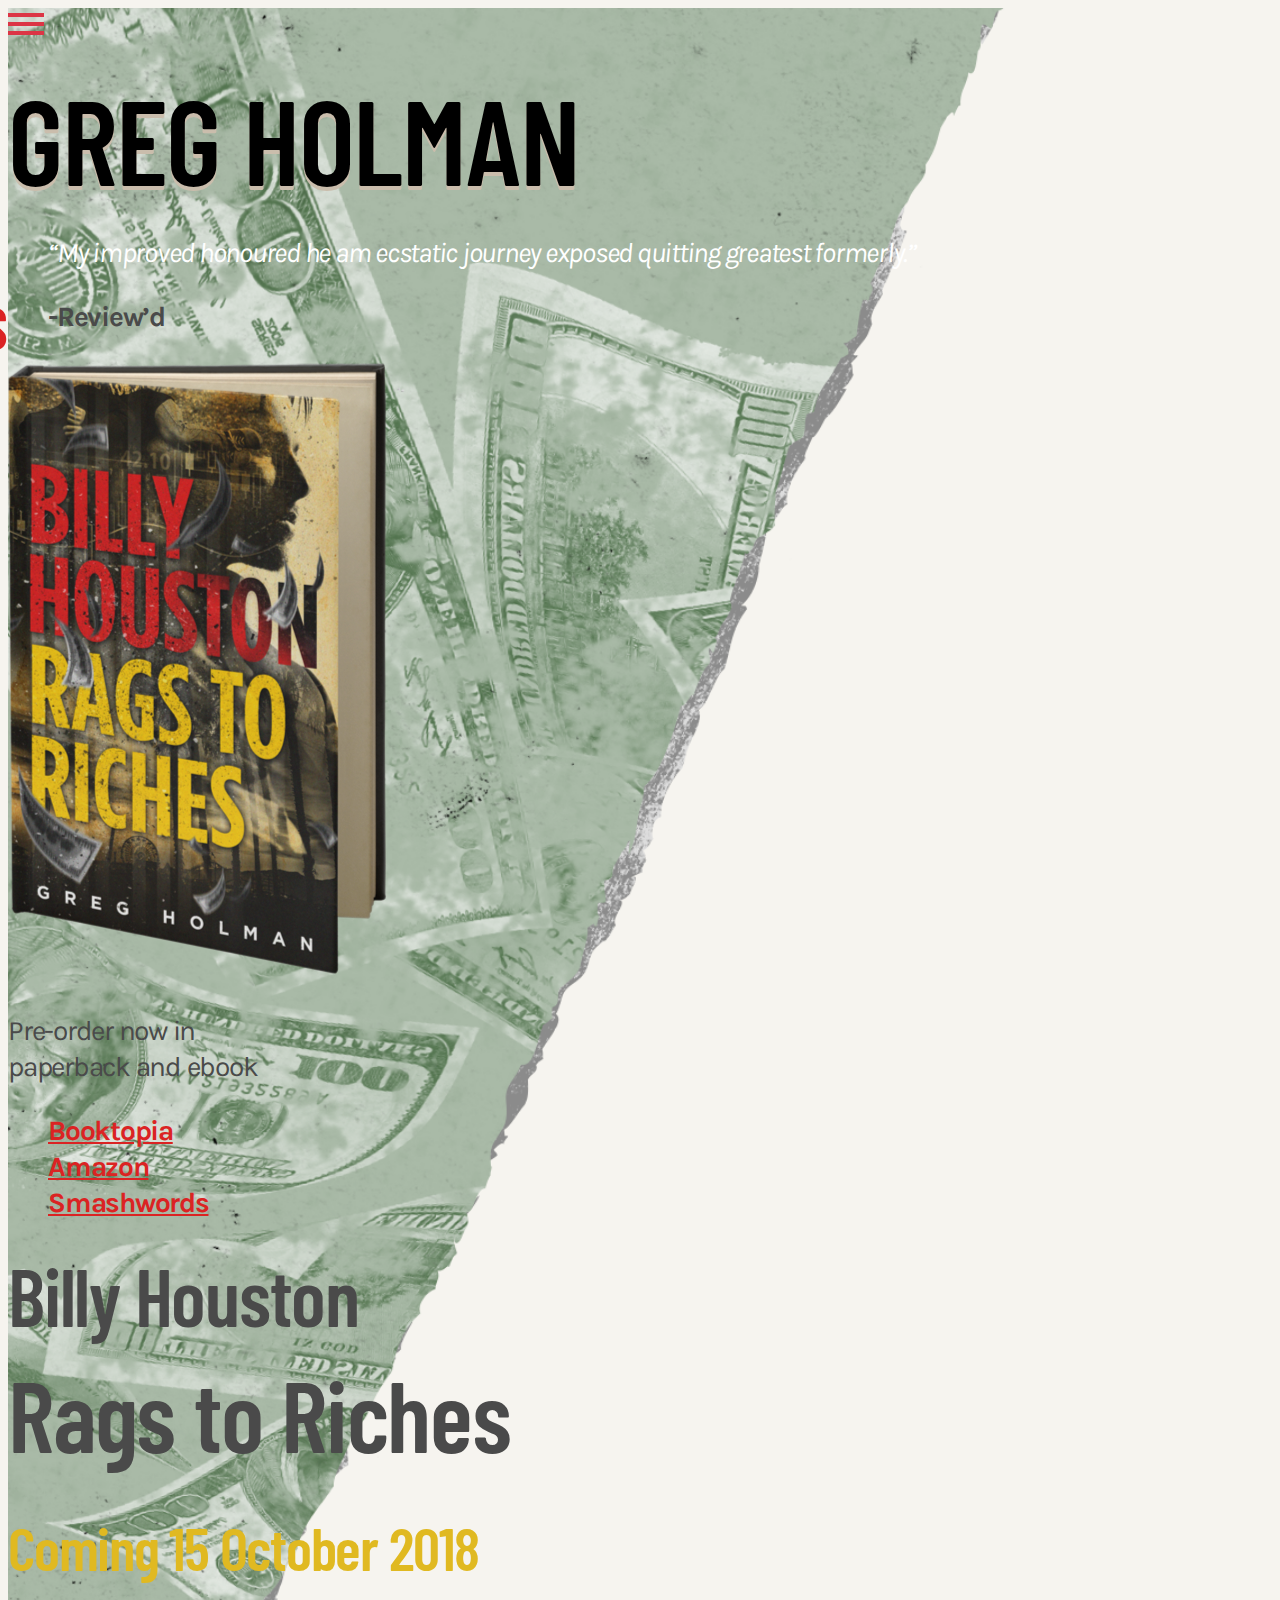
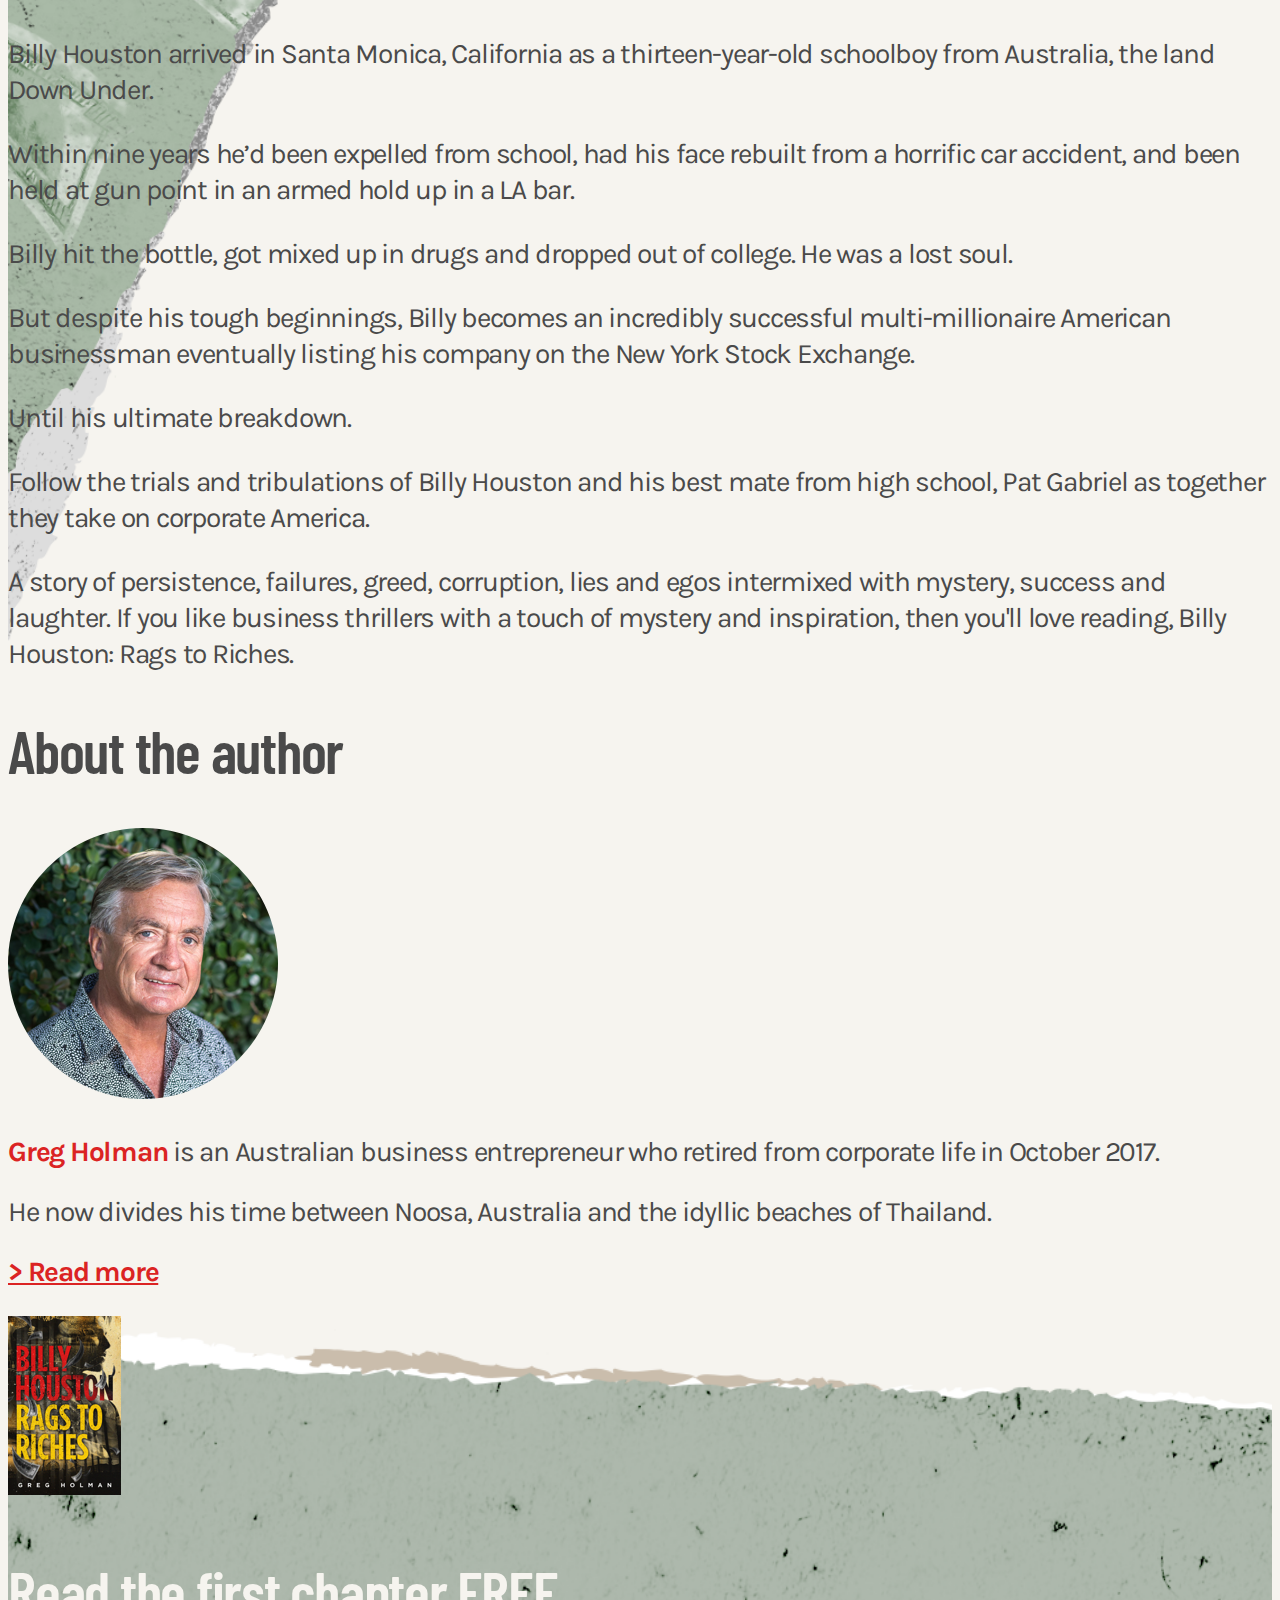
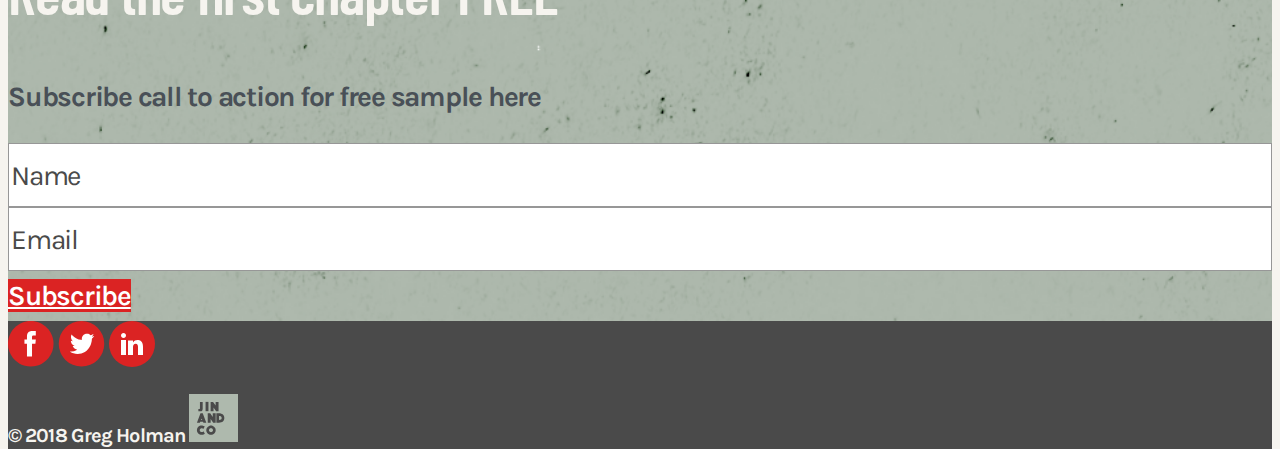
<file: index.html>
<!doctype html>
<html lang="en">
    <head>
        <!-- Required meta tags -->
        <meta charset="utf-8">
        <meta name="viewport" content="width=device-width, initial-scale=1, shrink-to-fit=no">

        <!-- Bootstrap CSS -->
        <link rel="stylesheet" href="https://stackpath.bootstrapcdn.com/bootstrap/4.1.3/css/bootstrap.min.css" integrity="sha384-MCw98/SFnGE8fJT3GXwEOngsV7Zt27NXFoaoApmYm81iuXoPkFOJwJ8ERdknLPMO" crossorigin="anonymous">
        <link rel="stylesheet" href="mast-theme/style.css">
        <link rel="stylesheet" href="main.css">

        <title>Nicola Philip</title>

    </head>
    <body>
        <!-- FLYOUT MENU -->

        <div id="wrapper">
            <div class="container-fluid home-header-bg">

                <div class="overlay"></div>
                <!-- Sidebar -->
                <nav class="navbar navbar-dark bg-dark fixed-top navbar-expand-md" id="sidebar-wrapper"
                     role="navigation">
                    <ul class="nav sidebar-nav pt-5 mt-4">
                        <li class="pt-4"><a href="index.html">Home</a></li>
                        <li>  <a href="index.html">About</a></li>
                        <li><a href="page.html">Books</a></li>
                        <li>  <a href="blog.html">my articles</a></li>
                    </ul> 
                    <div class="c-bottom pl-5 pb-5 mb-2">
                        <a href="#"><img src="img/fb.svg" alt="facebook"></a>
                        <a href="#"><img src="img/twitter.svg" alt="twitter"></a>
                        <a href="#"><img src="img/linkedin.svg" alt="linkedin"></a>
                    </div>
                </nav>

                <div id="page-content-wrapper">
                    <header class="site-header" role="banner">
                        <div class="container pt-5">
                            <div class="float-left pt-5">
                                <button type="button" class="hamburger is-closed" data-toggle="offcanvas"> 
                                    <span class="hamb-top"></span>
                                    <span class="hamb-middle"></span>
                                    <span class="hamb-bottom"></span>
                                </button>
                            </div>
                            <div class="text-center">
                                <h1><span class="the-title pt-4">Greg Holman</span></h1>
                            </div>
                        </div>
                    </header>
                </div>
                
                  
                
                <div class="container pt-5">
                    <div class="row d-flex align-items-center pt-5">
                        <div class="col-sm-12 col-md-4 text-center mb-4">
                            <blockquote class="blockquote">
                                <div class="book-reviews-quote">
                                    <p>“My improved honoured he am ecstatic journey exposed quitting greatest formerly.”</p>
                                </div>
                                <span class="book-reviews-source-name">-Review’d</span>
                            </blockquote>

                        </div>

                        <div class="col-sm-12 col-md-4 mb-4 text-center">
                            <img src="img/rags-to-riches-book.png" alt="Rags to Riches" class="img-fluid">
                        </div>

                        <div class="col-sm-12 col-md-4 text-center">
                            <div class="">
                                <p>Pre-order now in <br>
                                    paperback and ebook</p>
                                <dl>
                                    <dd><a href="#">Booktopia</a></dd>
                                    <dd><a href="#">Amazon</a></dd>
                                    <dd> <a href="#">Smashwords</a></dd>
                                </dl>
                            </div>

                        </div>
                    </div>

                    <div class="row mt-5">
                        <div class="col-sm-12 col-md-12 col-lg-12 col-xl-6 offset-xl-3 text-center">
                            <h1><span class="book-title-sm">Billy Houston</span></h1>
                            <h1><span class="book-title">Rags to Riches</span></h1>
                            <div class="book-date mt-5 mb-5">
                                <p>Coming 15 October 2018</p>
                            </div>
                        </div>

                        <div class="col-sm-12 col-md-12 col-lg-12 col-xl-8 offset-xl-2 the-content mt-5">
                            <p>Billy  Houston  arrived  in  Santa  Monica,  California  as  a  thirteen-year-old  schoolboy  from  Australia,  the  land  Down  Under.</p>

                            <p>Within  nine  years  he’d  been  expelled  from  school,  had  his  face  rebuilt  from  a  horrific  car  accident,  and  been  held  at  gun  point  in  an  armed  hold  up  in  a  LA  bar. </p>

                            <p>Billy  hit  the  bottle,  got  mixed  up  in  drugs  and  dropped  out  of  college.  He  was  a  lost  soul. </p>

                            <p>But  despite  his  tough  beginnings,  Billy  becomes  an  incredibly  successful  multi-millionaire  American  businessman  eventually  listing  his  company  on  the  New  York  Stock  Exchange. </p>

                            <p>Until  his  ultimate  breakdown. </p>

                            <p>Follow  the  trials  and  tribulations  of  Billy  Houston  and  his  best  mate  from  high  school,  Pat  Gabriel  as  together  they  take  on  corporate  America.</p>

                            <p>A  story  of  persistence,  failures,  greed,  corruption,  lies  and  egos  intermixed  with  mystery,  success  and  laughter.  If  you  like  business  thrillers  with  a  touch  of  mystery  and  inspiration,  then  you'll  love  reading,  Billy  Houston:  Rags  to  Riches.</p>
                        </div>
                    </div>
                </div>

            </div>

            <div class="container">
                <div class="text-center about-author-heading mt-5 mb-3">
                    <p>About the author</p>
                </div>

                <div class="row mt-5">
                    <div class="col-sm-12 col-md-6 col-lg-4 col-xl-3 offset-xl-2 mb-4 text-center">
                        <img src="img/greg-holman.png" alt="profile" class="img-fluid rounded-circle">
                    </div>

                    <div class="col-sm-12 col-md-6 col-lg-8 col-xl-5 mb-5 pb-5">
                        <div class="about-author-description">
                            <p><span class="about-author-description-text-bold">Greg Holman</span> is an Australian business entrepreneur who retired from corporate life in October 2017.</p>

                            <p>He now divides his time between Noosa, Australia and the idyllic beaches of Thailand.</p>

                            <p><a href="">> Read more</a></p>
                        </div>
                    </div>
                </div>
            </div>

            <div class="container-fluid subscribe-bg pt-5">
                <div class="container">
                    <div class="row pt-5 mt-5 mb-3 d-flex align-items-end">
                        <div class="col-12 col-sm-2 col-md-2 col-lg-1 col-xl-1 offset-xl-2 text-left">
                            <img src="img/rags-to-riches-book-sm.png" alt="Rags to Riches Book">
                        </div>
                        <div class="col-12 col-sm-8 col-md-9 col-lg-8 col-xl-7 text-left pl-5 ml-5">
                            <div class="book-subscription-heading">
                                <p>Read the first chapter FREE</p>
                            </div>
                            <div class="book-subscription-subheading pt-2">
                                <p>Subscribe call to action for free sample here</p>
                            </div>
                        </div>
                    </div>

                    <div class="row pb-5">
                        <div class="col-sm-12 col-md-4 col-md-4  col-xl-3 offset-xl-2 mb-3">
                            <input type="text" class="form-control" placeholder="Name">
                        </div>
                        <div class="col-sm-12 col-md-4 col-md-4 col-xl-3 mb-3">
                            <input type="email" class="form-control" id="exampleInputEmail1" aria-describedby="emailHelp" placeholder="Email">
                        </div>
                        <div class="col-sm-12 col-md-4 col-md-4 col-xl-2 mb-2">
                            <a href="#" class="btn book-subscription-display btn-block">Subscribe</a>
                        </div>
                    </div>

                </div>
            </div>

            <footer>
                <div class="container">
                    <div class="row pt-5 pb-5">
                        <div class="col-sm-12 col-md-4 col-lg-6 txt-ctr col-xl-3 offset-xl-2 mb-4">
                            <a href="#"><img src="img/fb.svg" a="facebook" class="pr-2"></a>
                            <a href="#"><img src="img/twitter.svg" alt="twitter" class="pr-2"></a>
                            <a href="#"><img src="img/linkedin.svg" alt="linked in"></a>
                        </div>

                        <div class="col-sm-12 col-md-8 col-lg-6 col-xl-3 offset-xl-2 txt-ctr text-right">
                            <p>© 2018 Greg Holman <a href="https://jinand.co/"><img src="img/jin-and-co.svg" alt="Jin And Co Logo"></a></p>
                        </div>

                    </div>
                </div>
            </footer>

        </div> <!--- wrapper end -->

        <!-- Optional JavaScript -->
        <!-- jQuery first, then Popper.js, then Bootstrap JS -->
        <script src="https://code.jquery.com/jquery-3.3.1.slim.min.js" integrity="sha384-q8i/X+965DzO0rT7abK41JStQIAqVgRVzpbzo5smXKp4YfRvH+8abtTE1Pi6jizo" crossorigin="anonymous"></script>
        <script src="https://cdnjs.cloudflare.com/ajax/libs/popper.js/1.14.3/umd/popper.min.js" integrity="sha384-ZMP7rVo3mIykV+2+9J3UJ46jBk0WLaUAdn689aCwoqbBJiSnjAK/l8WvCWPIPm49" crossorigin="anonymous"></script>
        <script src="https://stackpath.bootstrapcdn.com/bootstrap/4.1.3/js/bootstrap.min.js" integrity="sha384-ChfqqxuZUCnJSK3+MXmPNIyE6ZbWh2IMqE241rYiqJxyMiZ6OW/JmZQ5stwEULTy" crossorigin="anonymous"></script>
        <script src="js/script.js"></script>

    </body>
</html>
</file>
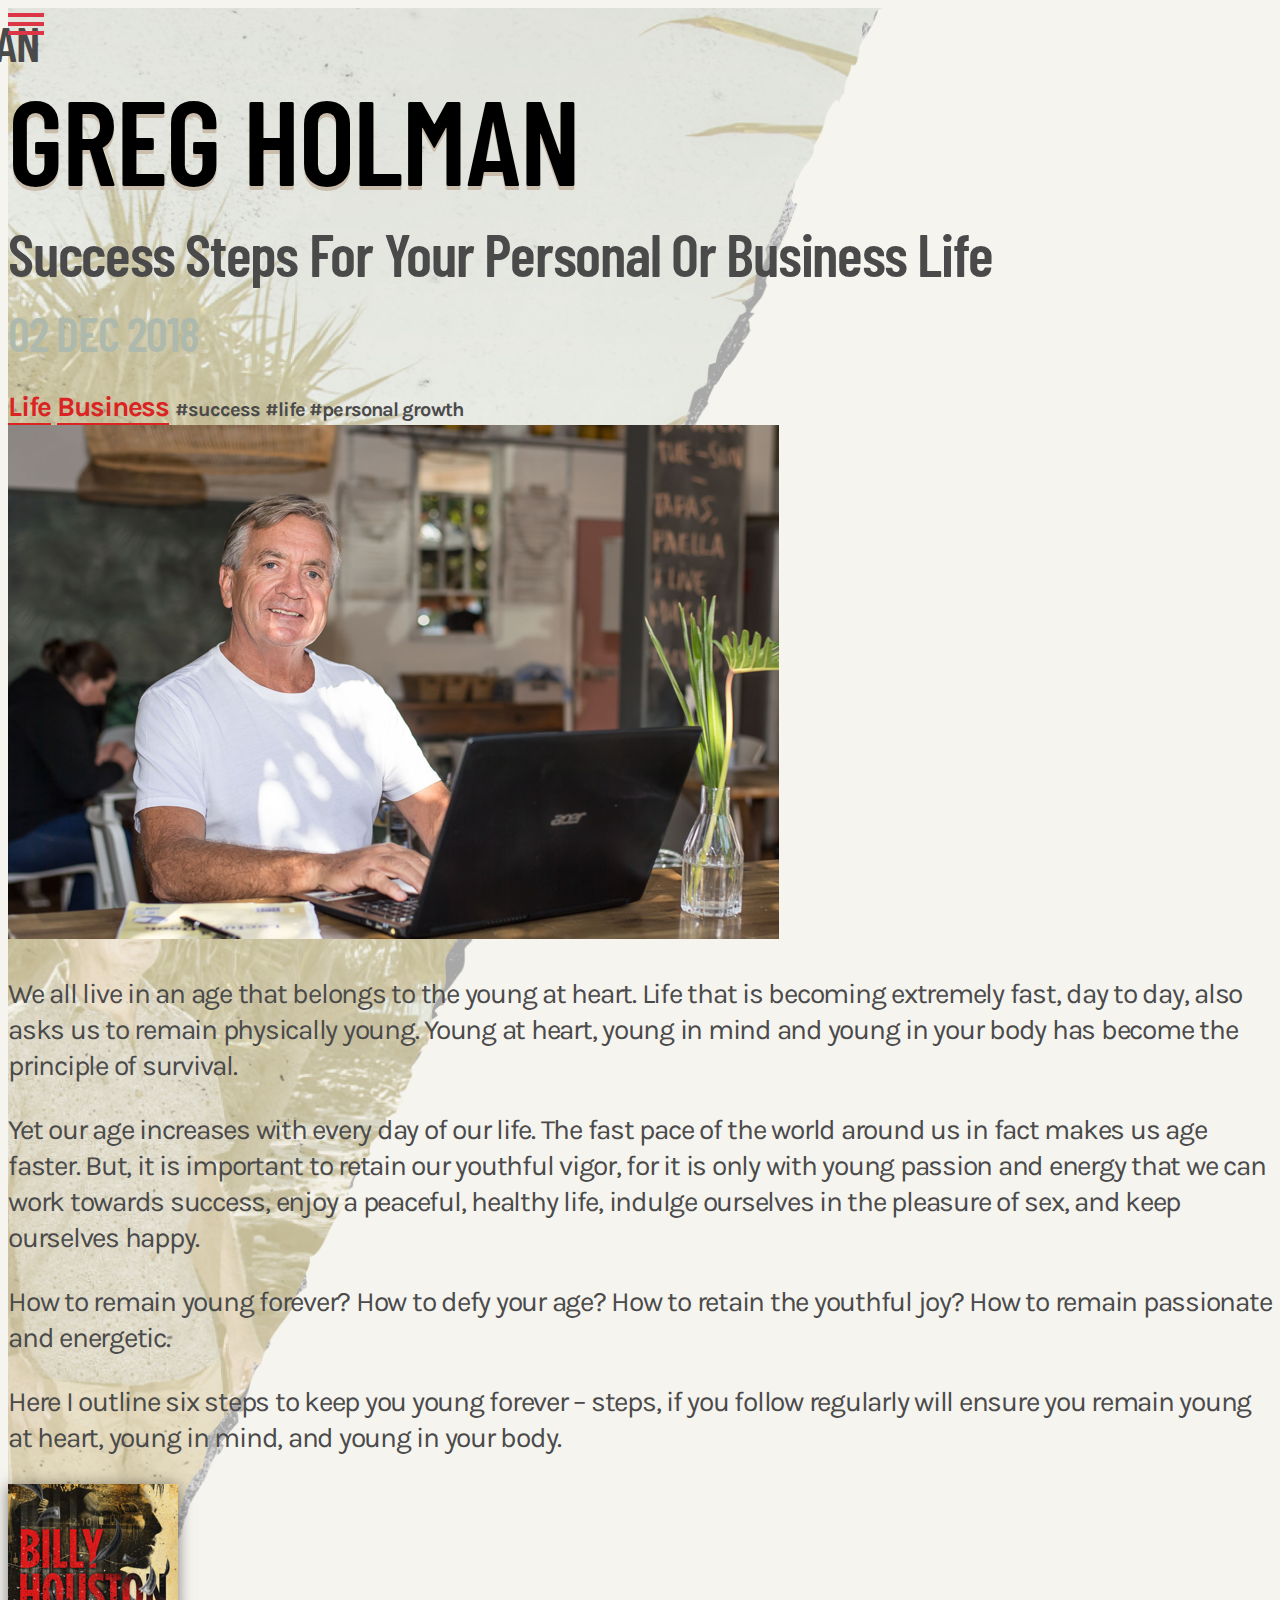
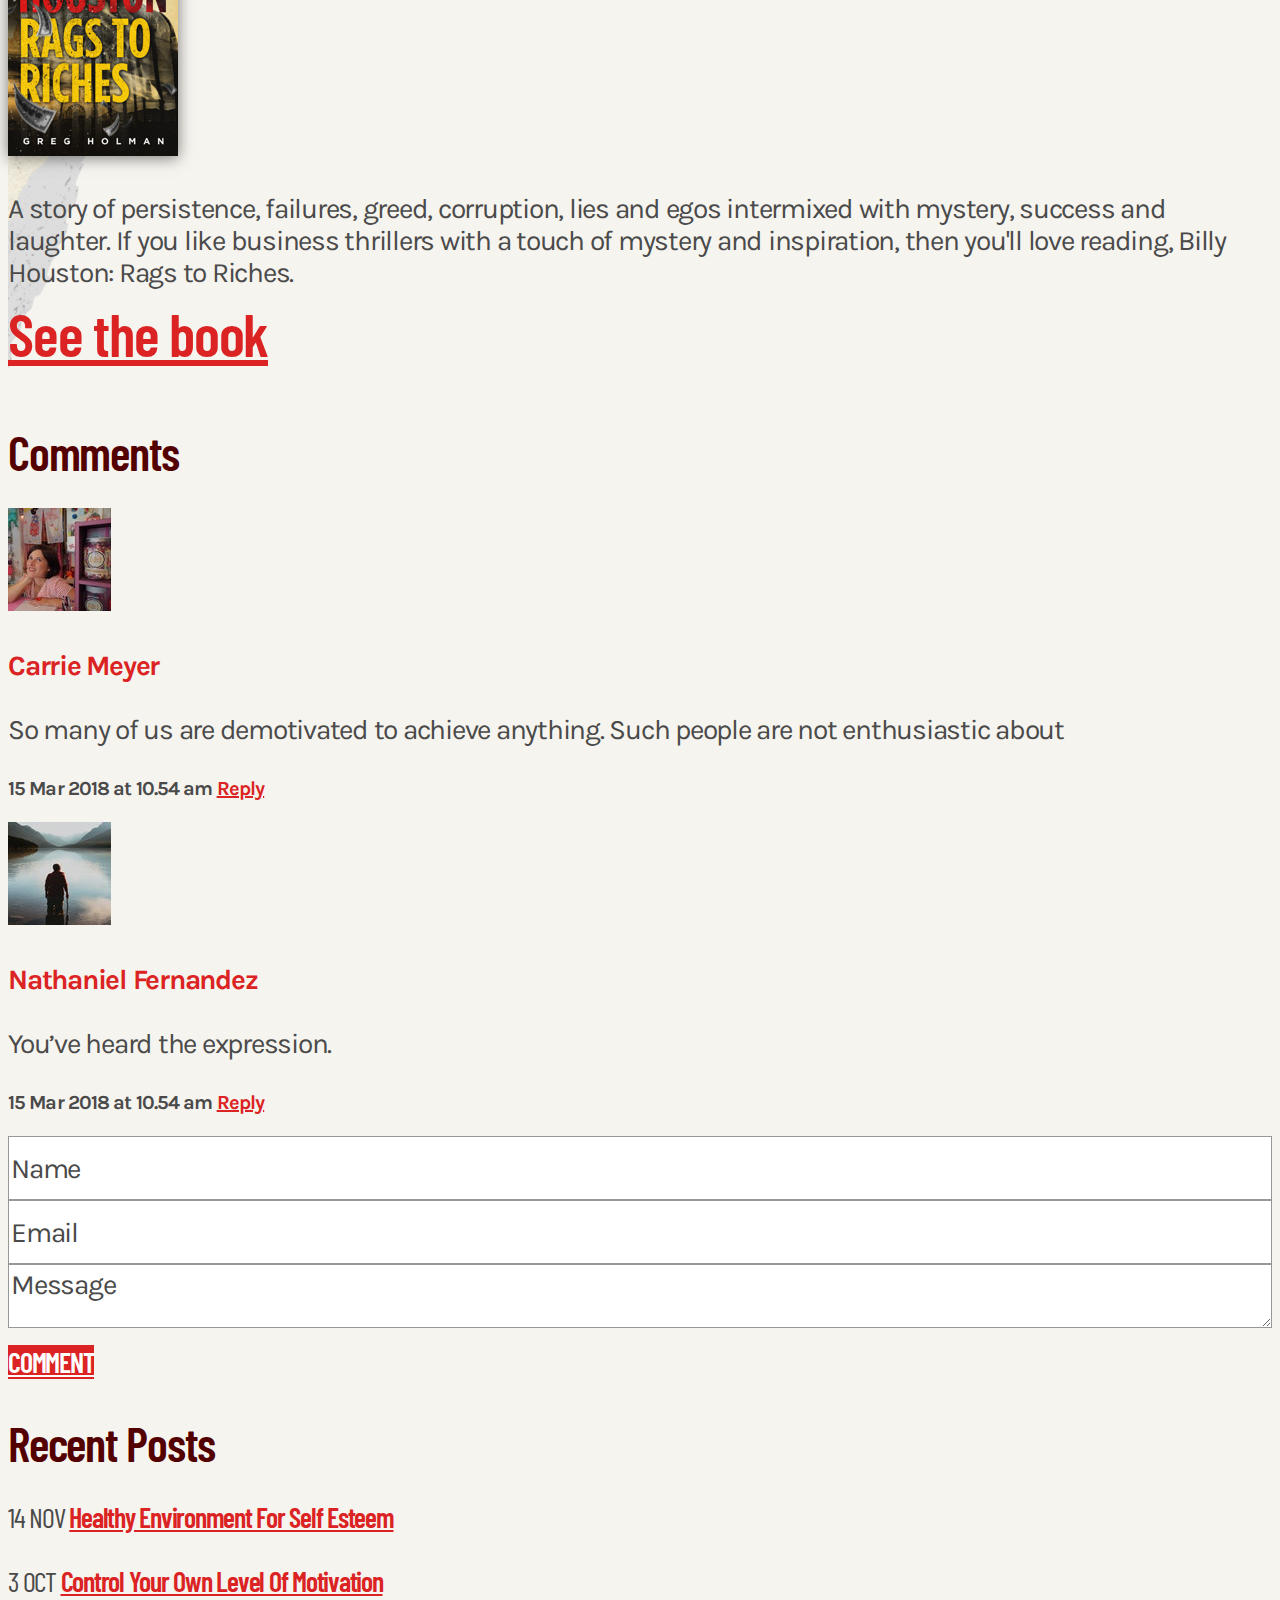
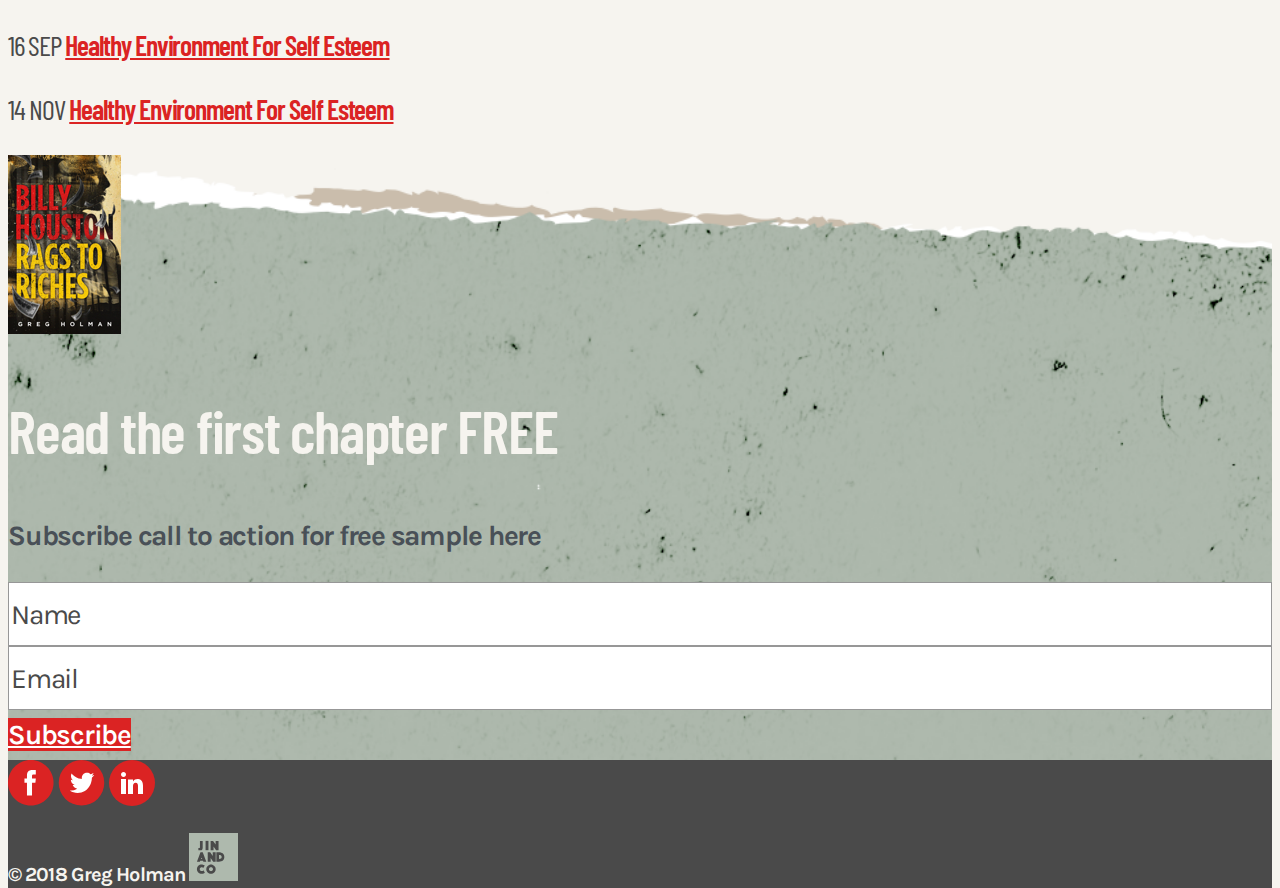
<file: blog-single.html>
<!doctype html>
<html lang="en">
    <head>
        <!-- Required meta tags -->
        <meta charset="utf-8">
        <meta name="viewport" content="width=device-width, initial-scale=1, shrink-to-fit=no">

        <!-- Bootstrap CSS -->
        <link rel="stylesheet" href="https://stackpath.bootstrapcdn.com/bootstrap/4.1.3/css/bootstrap.min.css" integrity="sha384-MCw98/SFnGE8fJT3GXwEOngsV7Zt27NXFoaoApmYm81iuXoPkFOJwJ8ERdknLPMO" crossorigin="anonymous">
        <link rel="stylesheet" href="mast-theme/style.css">
        <link rel="stylesheet" href="main.css">

        <title>Greg Holman</title>

    </head>
    <body>
        <!-- FLYOUT MENU -->

        <div id="wrapper">
            <div class="container-fluid blog-single-header-bg">

                <div class="overlay"></div>
                <!-- Sidebar -->
                <nav class="navbar navbar-dark bg-dark fixed-top navbar-expand-md" id="sidebar-wrapper"
                     role="navigation">
                    <ul class="nav sidebar-nav pt-5">
                        <li class="pt-4"><a href="index.html"><span class="nav-text">Greg Holman</span></a></li>
                        <li>  <a href="index.html">Book</a></li>
                        <li><a href="page.html">About</a></li>
                        <li>  <a href="blog.html">Blog</a></li>
                    </ul> 
                    <div class="c-bottom pl-5 pb-5 mb-2">
                        <a href="#"><img src="img/fb.svg" alt="facebook"></a>
                        <a href="#"><img src="img/twitter.svg" alt="twitter"></a>
                        <a href="#"><img src="img/linkedin.svg" alt="linkedin"></a>
                    </div>
                </nav>

                <div id="page-content-wrapper">
                    <header class="site-header" role="banner">
                        <div class="container pt-5">
                            <div class="float-left pt-5">
                                <button type="button" class="hamburger is-closed" data-toggle="offcanvas"> 
                                    <span class="hamb-top"></span>
                                    <span class="hamb-middle"></span>
                                    <span class="hamb-bottom"></span>
                                </button>
                            </div>
                            <div class="text-center">
                                <h1><span class="the-title pt-4">Greg Holman</span></h1>
                            </div>
                        </div>
                    </header>
                </div>
                
                <div class="container">
                    <div class="row pt-5 mb-5">
                        <div class="col-sm-12 col-md-12 col-lg-12 col-xl-8 offset-xl-2 the-content mt-5">
                            <h1><span class="blog-heading">Success Steps For Your Personal Or Business Life</span></h1>
                            <p><span class="blog-date">02 Dec 2018</span><p>

                            <div class="mb-4 mt-5">
                                <span class="blog-single-tags mr-4">Life</span>
                                <span class="blog-single-tags mr-5">Business</span>
                                <span class="blog-hashtags mr-3">#success </span>
                                <span class="blog-hashtags mr-3">#life </span>
                                <span class="blog-hashtags mr-3">#personal growth </span>
                            </div>

                            <img src="img/blog-greg.png" alt="Greg Holman" class="img-fluid mb-5">
                            <p>We all live in an age that belongs to the young at heart. Life that is becoming extremely fast, day to day, also asks us to remain physically young. Young at heart, young in mind and young in your body has become the principle of survival.</p>

                            <p>Yet our age increases with every day of our life. The fast pace of the world around us in fact makes us age faster. But, it is important to retain our youthful vigor, for it is only with young passion and energy that we can work towards success, enjoy a peaceful, healthy life, indulge ourselves in the pleasure of sex, and keep ourselves happy.</p>

                            <p>How to remain young forever? How to defy your age? How to retain the youthful joy? How to remain passionate and energetic.
                            </p>

                            <p>Here I outline six steps to keep you young forever – steps, if you follow regularly will ensure you remain young at heart, young in mind, and young in your body.</p>

                        </div> 

                        <div class="col-sm-12 col-md-12 col-lg-12 col-xl-8 offset-xl-2 the-content mt-5">
                            <div class="row">
                                <div class="col-sm-12 col-md-3 col-lg-3 mb-4">
                                    <img src="img/book-rags-to-riches-single.png" alt="Rags to Riches book" class="img-fluid blog-img-shadow">
                                </div>
                                <div class="col-sm-12 col-md-9 col-lg-9">
                                    <div class="book-purchase-link-heading">
                                        <p>A  story  of  persistence,  failures,  greed,  corruption,  lies  and  egos  intermixed  with  mystery,  success  and  laughter.  If  you  like  business  thrillers  with  a  touch  of  mystery  and  inspiration,  then  you'll  love  reading,  Billy  Houston:  Rags  to  Riches.</p>
                                        <a href="#"><span class="">See the book</span></a>
                                    </div>
                                </div>
                            </div>

                        </div>
                    </div>
                </div>
            </div>

            <div class="container">
                <div class="row mt-5 mb-5">
                    <div class="col-sm-12 col-md-12 col-lg-12 col-xl-8 offset-xl-2 the-content mt-5">
                       <h1><span class="comment-heading">Comments</span></h1>
                        <div class="row">
                            <div class="col-2 col-sm-2 col-md-2 col-lg-2">
                                <img src="img/comment-img-1.png" alt="comment image" class="img-fluid">
                            </div>
                            <div class="col-10 ol-sm-10 col-md-10 col-lg-10">
                                <div class="comment-name">
                                    <p>Carrie Meyer</p>
                                </div>
                                <p>So many of us are demotivated to achieve anything. Such people are not enthusiastic about </p>
                                <div class="comment-date">
                                    <p>15 Mar 2018 at 10.54 am  <a href="#">Reply</a></p>
                                </div>
                            </div>
                        </div>
                        
                        <div class="row mt-5">
                            <div class="col-2 col-sm-2 col-md-2 col-lg-2">
                                <img src="img/comment-img-2.png" alt="comment image" class="img-fluid">
                            </div>
                            <div class="col-10 ol-sm-10 col-md-10 col-lg-10">
                                <div class="comment-name">
                                    <p>Nathaniel Fernandez</p>
                                </div>
                                <p>You’ve heard the expression.</p>
                                <div class="comment-date">
                                    <p>15 Mar 2018 at 10.54 am  <a href="#">Reply</a></p>
                                </div>
                            </div>
                        </div>
                        
                         <div class="row mt-3">
                            <div class="col-sm-6 col-md-6 mb-3">
                                <input type="text" class="form-control" placeholder="Name">
                            </div>

                            <div class="col-sm-6 col-md-6 mb-3">
                                <input type="email" class="form-control" id="exampleInputEmail1" aria-describedby="emailHelp" placeholder="Email">
                            </div>

                            <div class="col-sm-12 col-md-12 mb-3">
                                <div class="input-group">
                                    <textarea class="form-control" rows="3" aria-label="With textarea" placeholder="Message"></textarea>
                                </div>
                            </div>

                            <div class="col-sm-12 col-md-4 col-lg-2 col-lg-3 mb-2 mt-2">
                               <a href="#" class="btn contact-button btn-block">Comment</a>
                            </div>
                        </div>
                    </div>
                </div>
                
                <div class="row mt-5 mb-5">
                    <div class="col-sm-12 col-md-12 col-lg-12 col-xl-8 offset-xl-2 the-content mt-5 mb-5">
                       <h1><span class="comment-heading">Recent Posts</span></h1>
                       <div class="blog-post-date">
                           <p>14 NOV <a href=""><span class="blog-post-title">Healthy Environment For Self Esteem</span></a></p>
                            <p>3 OCT <a href=""><span class="blog-post-title">Control Your Own Level Of Motivation</span></a></p>
                             <p>16 SEP <a href=""><span class="blog-post-title">Healthy Environment For Self Esteem</span></a></p>
                              <p>14 NOV <a href=""><span class="blog-post-title">Healthy Environment For Self Esteem</span></a></p>
                       </div>
                       
                    </div>
                </div>
            </div>


            <div class="container-fluid subscribe-bg pt-5">
                <div class="container">
                    <div class="row pt-5 mt-5 mb-3 d-flex align-items-end">
                        <div class="col-12 col-sm-2 col-md-2 col-lg-1 col-xl-1 offset-xl-2 text-left">
                            <img src="img/rags-to-riches-book-sm.png" alt="Rags to Riches Book">
                        </div>
                        <div class="col-12 col-sm-8 col-md-9 col-lg-8 col-xl-7 text-left pl-5 ml-5">
                            <div class="book-subscription-heading">
                                <p>Read the first chapter FREE</p>
                            </div>
                            <div class="book-subscription-subheading pt-2">
                                <p>Subscribe call to action for free sample here</p>
                            </div>
                        </div>
                    </div>

                    <div class="row pb-5">
                        <div class="col-sm-12 col-md-4 col-md-4  col-xl-3 offset-xl-2 mb-3">
                            <input type="text" class="form-control" placeholder="Name">
                        </div>
                        <div class="col-sm-12 col-md-4 col-md-4 col-xl-3 mb-3">
                            <input type="email" class="form-control" id="exampleInputEmail1" aria-describedby="emailHelp" placeholder="Email">
                        </div>
                        <div class="col-sm-12 col-md-4 col-md-4 col-xl-2 mb-2">
                            <a href="#" class="btn book-subscription-display btn-block">Subscribe</a>
                        </div>
                    </div>

                </div>
            </div>

            <footer>
                <div class="container">
                    <div class="row pt-5 pb-5">
                        <div class="col-sm-12 col-md-4 col-lg-6 txt-ctr col-xl-3 offset-xl-2 mb-4">
                            <a href="#"><img src="img/fb.svg" a="facebook" class="pr-2"></a>
                            <a href="#"><img src="img/twitter.svg" alt="twitter" class="pr-2"></a>
                            <a href="#"><img src="img/linkedin.svg" alt="linked in"></a>
                        </div>

                        <div class="col-sm-12 col-md-8 col-lg-6 col-xl-3 offset-xl-2 txt-ctr text-right">
                            <p>© 2018 Greg Holman <a href="https://jinand.co/"><img src="img/jin-and-co.svg" alt="Jin And Co Logo"></a></p>
                        </div>

                    </div>
                </div>
            </footer>

        </div> <!--- wrapper end -->

        <!-- Optional JavaScript -->
        <!-- jQuery first, then Popper.js, then Bootstrap JS -->
        <script src="https://code.jquery.com/jquery-3.3.1.slim.min.js" integrity="sha384-q8i/X+965DzO0rT7abK41JStQIAqVgRVzpbzo5smXKp4YfRvH+8abtTE1Pi6jizo" crossorigin="anonymous"></script>
        <script src="https://cdnjs.cloudflare.com/ajax/libs/popper.js/1.14.3/umd/popper.min.js" integrity="sha384-ZMP7rVo3mIykV+2+9J3UJ46jBk0WLaUAdn689aCwoqbBJiSnjAK/l8WvCWPIPm49" crossorigin="anonymous"></script>
        <script src="https://stackpath.bootstrapcdn.com/bootstrap/4.1.3/js/bootstrap.min.js" integrity="sha384-ChfqqxuZUCnJSK3+MXmPNIyE6ZbWh2IMqE241rYiqJxyMiZ6OW/JmZQ5stwEULTy" crossorigin="anonymous"></script>
        <script src="js/script.js"></script>

    </body>
</html>
</file>
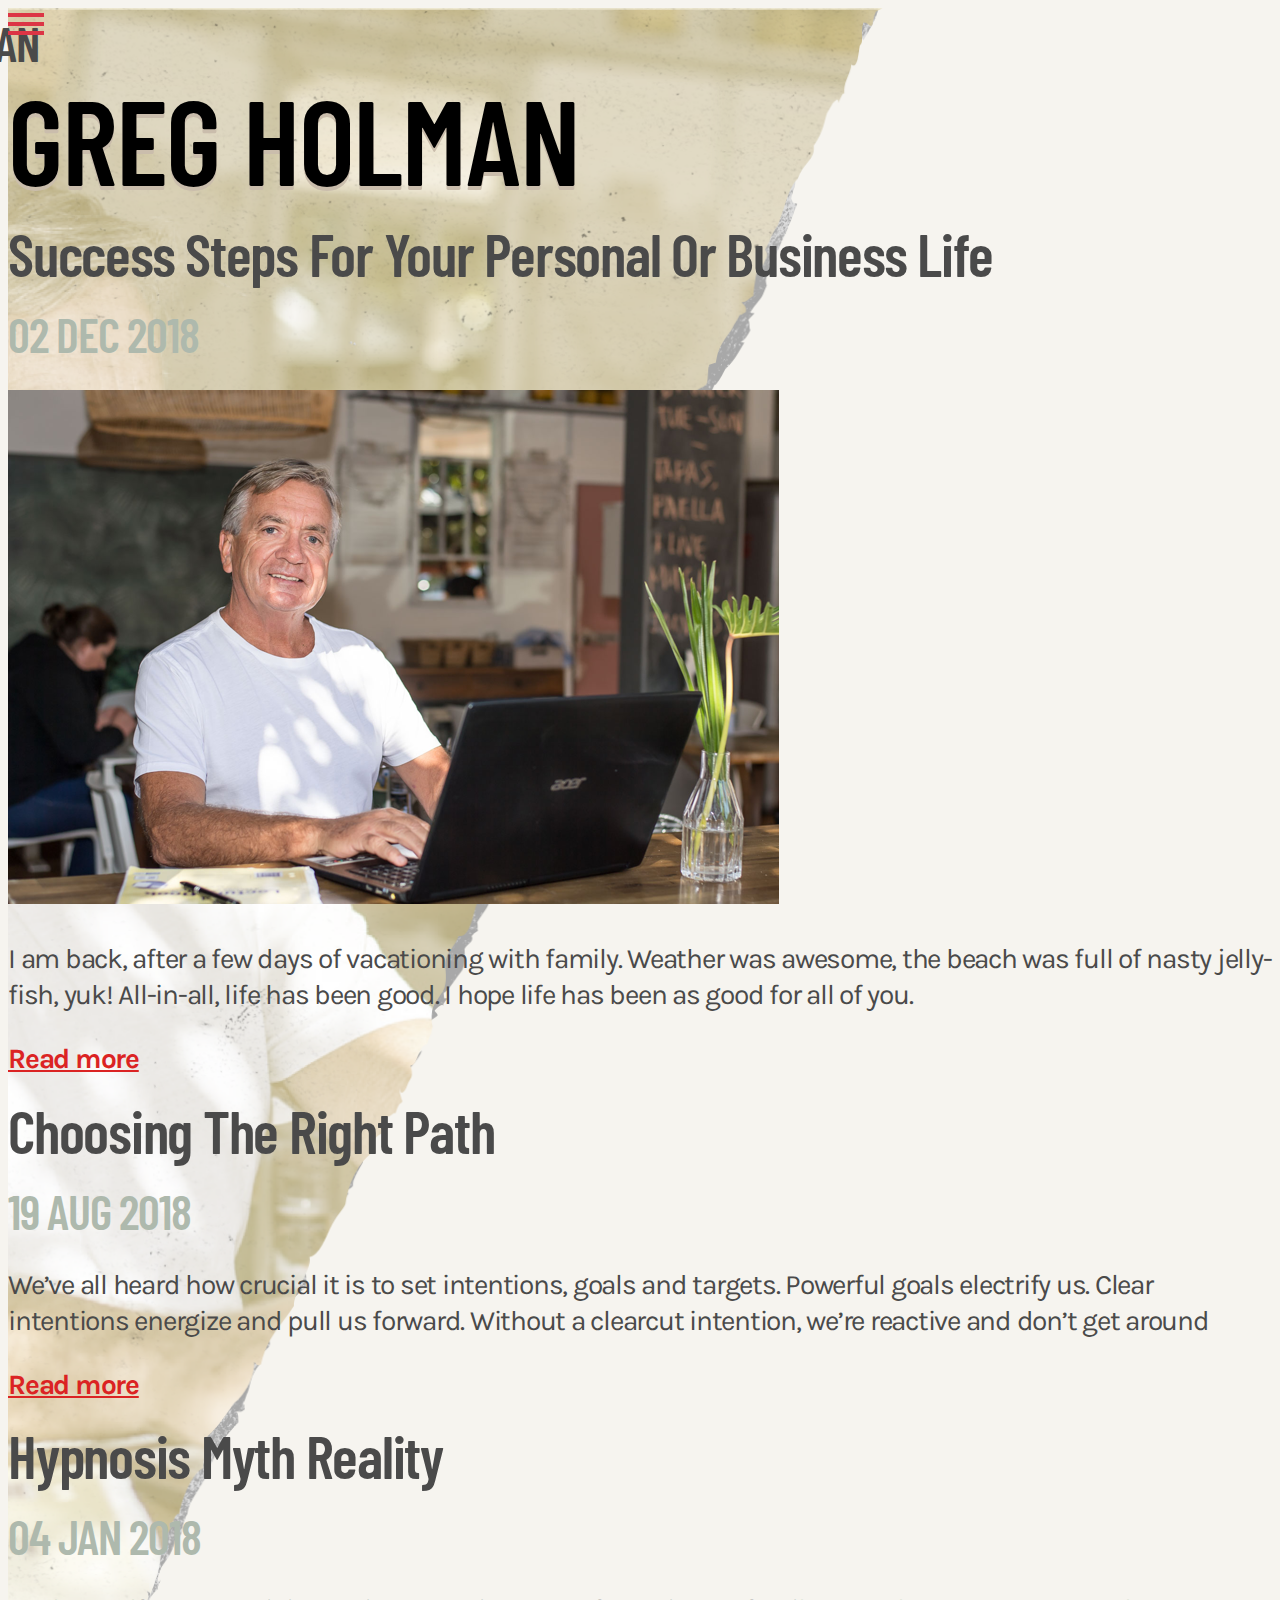
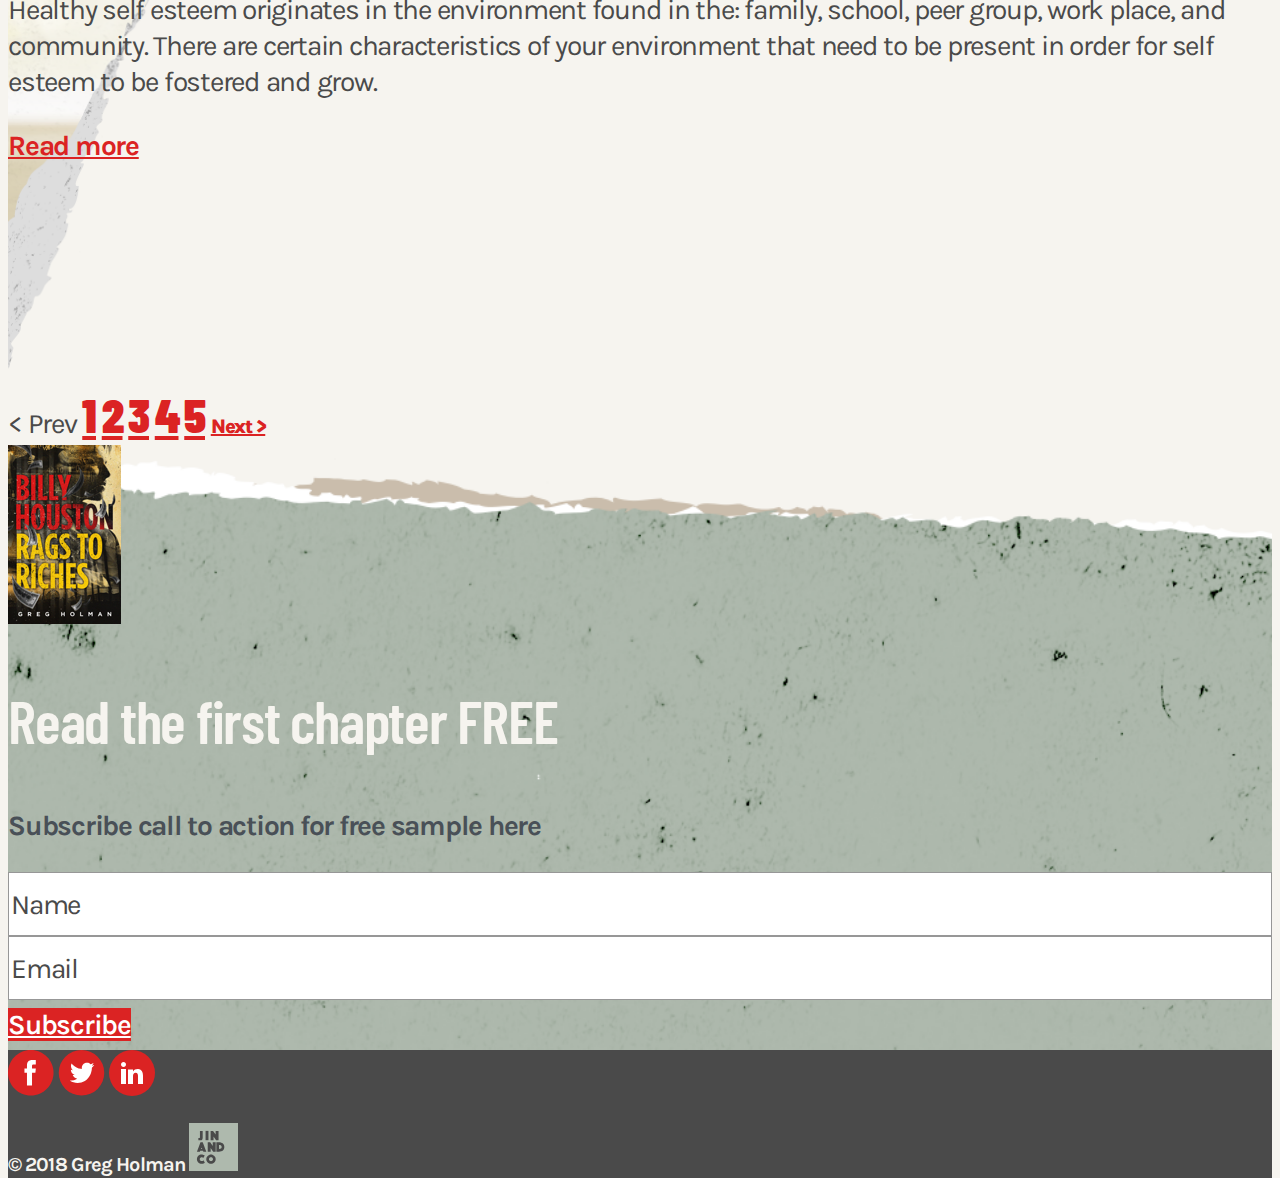
<file: blog.html>
<!doctype html>
<html lang="en">
    <head>
        <!-- Required meta tags -->
        <meta charset="utf-8">
        <meta name="viewport" content="width=device-width, initial-scale=1, shrink-to-fit=no">

        <!-- Bootstrap CSS -->
        <link rel="stylesheet" href="https://stackpath.bootstrapcdn.com/bootstrap/4.1.3/css/bootstrap.min.css" integrity="sha384-MCw98/SFnGE8fJT3GXwEOngsV7Zt27NXFoaoApmYm81iuXoPkFOJwJ8ERdknLPMO" crossorigin="anonymous">
        <link rel="stylesheet" href="mast-theme/style.css">
        <link rel="stylesheet" href="main.css">

        <title>Greg Holman</title>

    </head>
    <body>
        <!-- FLYOUT MENU -->

        <div id="wrapper">
            <div class="container-fluid blog-header-bg">

                <div class="overlay"></div>
                <!-- Sidebar -->
                <nav class="navbar navbar-dark bg-dark fixed-top navbar-expand-md" id="sidebar-wrapper"
                     role="navigation">
                    <ul class="nav sidebar-nav pt-5 mt-4">
                        <li class="pt-4"><a href="index.html"><span class="nav-text">Greg Holman</span></a></li>
                        <li>  <a href="index.html">Book</a></li>
                        <li><a href="page.html">About</a></li>
                        <li>  <a href="blog.html">Blog</a></li>
                    </ul> 
                    <div class="c-bottom pl-5 pb-5 mb-2">
                        <a href="#"><img src="img/fb.svg" alt="facebook"></a>
                        <a href="#"><img src="img/twitter.svg" alt="twitter"></a>
                        <a href="#"><img src="img/linkedin.svg" alt="linkedin"></a>
                    </div>
                </nav>
                

                <div id="page-content-wrapper">
                    <header class="site-header" role="banner">
                        <div class="container pt-5">
                            <div class="float-left pt-5">
                                <button type="button" class="hamburger is-closed" data-toggle="offcanvas"> 
                                    <span class="hamb-top"></span>
                                    <span class="hamb-middle"></span>
                                    <span class="hamb-bottom"></span>
                                </button>
                            </div>
                            <div class="text-center">
                                <h1><span class="the-title pt-4">Greg Holman</span></h1>
                            </div>
                        </div>
                    </header>
                </div>

                <div class="container">
                    <div class="row pt-5">
                        <div class="col-sm-12 col-md-12 col-lg-12 col-xl-8 offset-xl-2 the-content mt-5">
                            <h2><span class="blog-heading">Success Steps For Your Personal Or Business Life</span></h2>
                            <p><span class="blog-date">02 Dec 2018</span><p>

                            <img src="img/blog-greg.png" alt="Greg Holman" class="img-fluid">
                            <p>I am back, after a few days of vacationing with family. Weather was awesome, the beach was full of nasty jelly-fish, yuk! All-in-all, life has been good. I hope life has been as good for all of you.</p>
                            <a href="#">Read more</a>
                        </div>

                        <div class="col-sm-12 col-md-12 col-lg-12 col-xl-8 offset-xl-2 the-content mt-5">
                            <h2><span class="blog-heading">Choosing The Right Path</span></h2>
                            <p><span class="blog-date">19 Aug 2018</span><p>
                            <p>We’ve all heard how crucial it is to set intentions, goals and targets. Powerful goals electrify us. Clear intentions energize and pull us forward.
                                Without a clearcut intention, we’re reactive and don’t get around </p>
                            <a href="#">Read more</a>
                        </div>

                        <div class="col-sm-12 col-md-12 col-lg-12 col-xl-8 offset-xl-2 the-content mt-5">
                            <h2><span class="blog-heading">Hypnosis Myth Reality</span></h2>
                            <p><span class="blog-date">04 Jan 2018</span><p>
                            <p>Healthy self esteem originates in the environment found in the: family, school, peer group, work place, and community. There are certain characteristics of your environment that need to be present in order for self esteem to be fostered and grow.</p>
                            <a href="#">Read more</a>
                        </div>

                        
                    </div>
                </div>

            </div>

            <div class="container">
                <!-- PAGINATION !-->
                <div class="row">
                    <div class="col-sm-12 col-md-12 col-lg-8 offset-lg-2 col-xl-6 offset-xl-3 the-content mt-5 mb-5 pb-5 pagination">
                                <span class="pr-5 font-weight-bold">< Prev</span>
                                <a class="pr-5" href="#">1</a>
                                <a class="pr-5" href="#">2</a>
                                <a class="pr-5" href="#">3</a>
                                <a class="pr-5" href="#">4</a>
                                <a class="pr-5" href="#">5</a>
                                <span class="pagination-next"><a href="">Next ></a></span>
                        </div>

                </div>

            </div>

            <div class="container-fluid subscribe-bg pt-5">
                <div class="container">
                    <div class="row pt-5 mt-5 mb-3 d-flex align-items-end">
                        <div class="col-12 col-sm-2 col-md-2 col-lg-1 col-xl-1 offset-xl-2 text-left">
                            <img src="img/rags-to-riches-book-sm.png" alt="Rags to Riches Book">
                        </div>
                        <div class="col-12 col-sm-8 col-md-9 col-lg-8 col-xl-7 text-left pl-5 ml-5">
                            <div class="book-subscription-heading">
                                <p>Read the first chapter FREE</p>
                            </div>
                            <div class="book-subscription-subheading pt-2">
                                <p>Subscribe call to action for free sample here</p>
                            </div>
                        </div>
                    </div>

                    <div class="row pb-5">
                        <div class="col-sm-12 col-md-4 col-md-4  col-xl-3 offset-xl-2 mb-3">
                            <input type="text" class="form-control" placeholder="Name">
                        </div>
                        <div class="col-sm-12 col-md-4 col-md-4 col-xl-3 mb-3">
                            <input type="email" class="form-control" id="exampleInputEmail1" aria-describedby="emailHelp" placeholder="Email">
                        </div>
                        <div class="col-sm-12 col-md-4 col-md-4 col-xl-2 mb-2">
                            <a href="#" class="btn book-subscription-display btn-block">Subscribe</a>
                        </div>
                    </div>

                </div>
            </div>

            <footer>
                <div class="container">
                    <div class="row pt-5 pb-5">
                        <div class="col-sm-12 col-md-4 col-lg-6 txt-ctr col-xl-3 offset-xl-2 mb-4">
                            <a href="#"><img src="img/fb.svg" a="facebook" class="pr-2"></a>
                            <a href="#"><img src="img/twitter.svg" alt="twitter" class="pr-2"></a>
                            <a href="#"><img src="img/linkedin.svg" alt="linked in"></a>
                        </div>

                        <div class="col-sm-12 col-md-8 col-lg-6 col-xl-3 offset-xl-2 txt-ctr text-right">
                            <p>© 2018 Greg Holman <a href="https://jinand.co/"><img src="img/jin-and-co.svg" alt="Jin And Co Logo"></a></p>
                        </div>

                    </div>
                </div>
            </footer>

        </div> <!--- wrapper end -->

        <!-- Optional JavaScript -->
        <!-- jQuery first, then Popper.js, then Bootstrap JS -->
        <script src="https://code.jquery.com/jquery-3.3.1.slim.min.js" integrity="sha384-q8i/X+965DzO0rT7abK41JStQIAqVgRVzpbzo5smXKp4YfRvH+8abtTE1Pi6jizo" crossorigin="anonymous"></script>
        <script src="https://cdnjs.cloudflare.com/ajax/libs/popper.js/1.14.3/umd/popper.min.js" integrity="sha384-ZMP7rVo3mIykV+2+9J3UJ46jBk0WLaUAdn689aCwoqbBJiSnjAK/l8WvCWPIPm49" crossorigin="anonymous"></script>
        <script src="https://stackpath.bootstrapcdn.com/bootstrap/4.1.3/js/bootstrap.min.js" integrity="sha384-ChfqqxuZUCnJSK3+MXmPNIyE6ZbWh2IMqE241rYiqJxyMiZ6OW/JmZQ5stwEULTy" crossorigin="anonymous"></script>
        <script src="js/script.js"></script>

    </body>
</html>
</file>
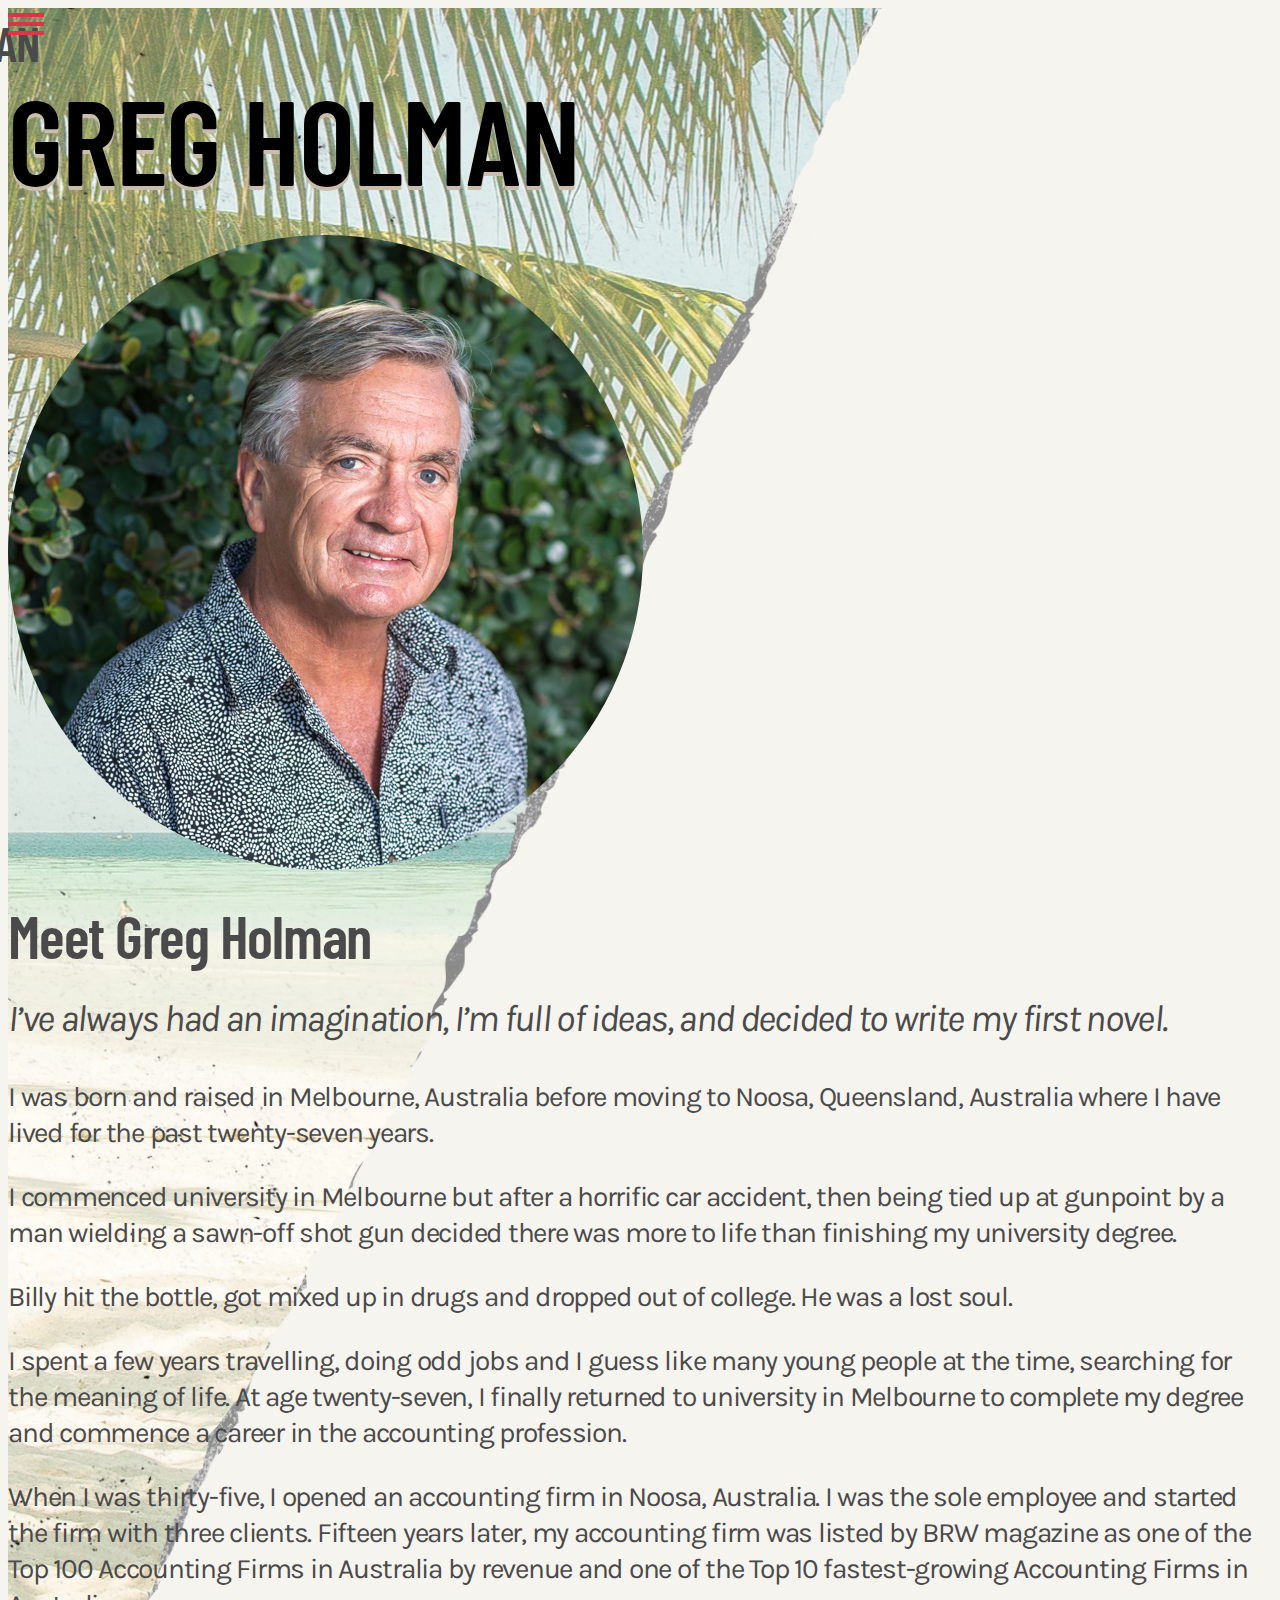
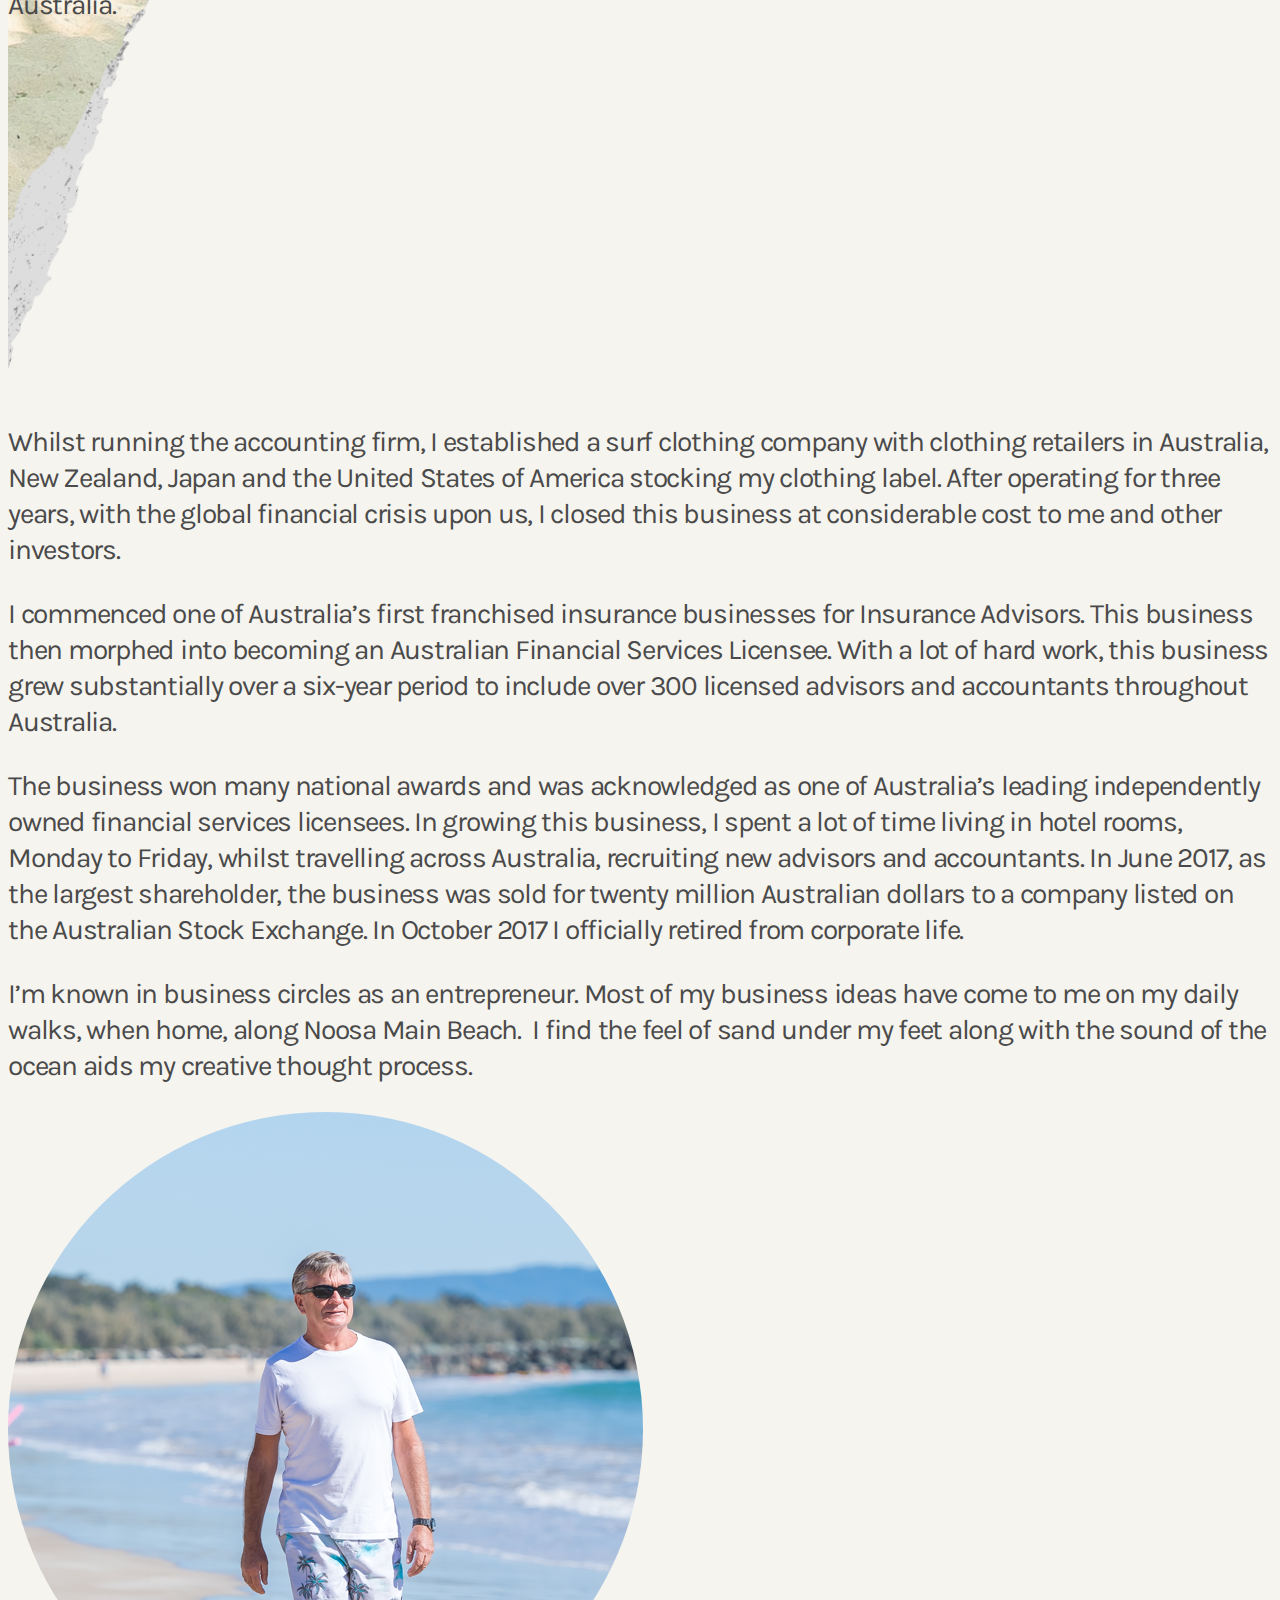
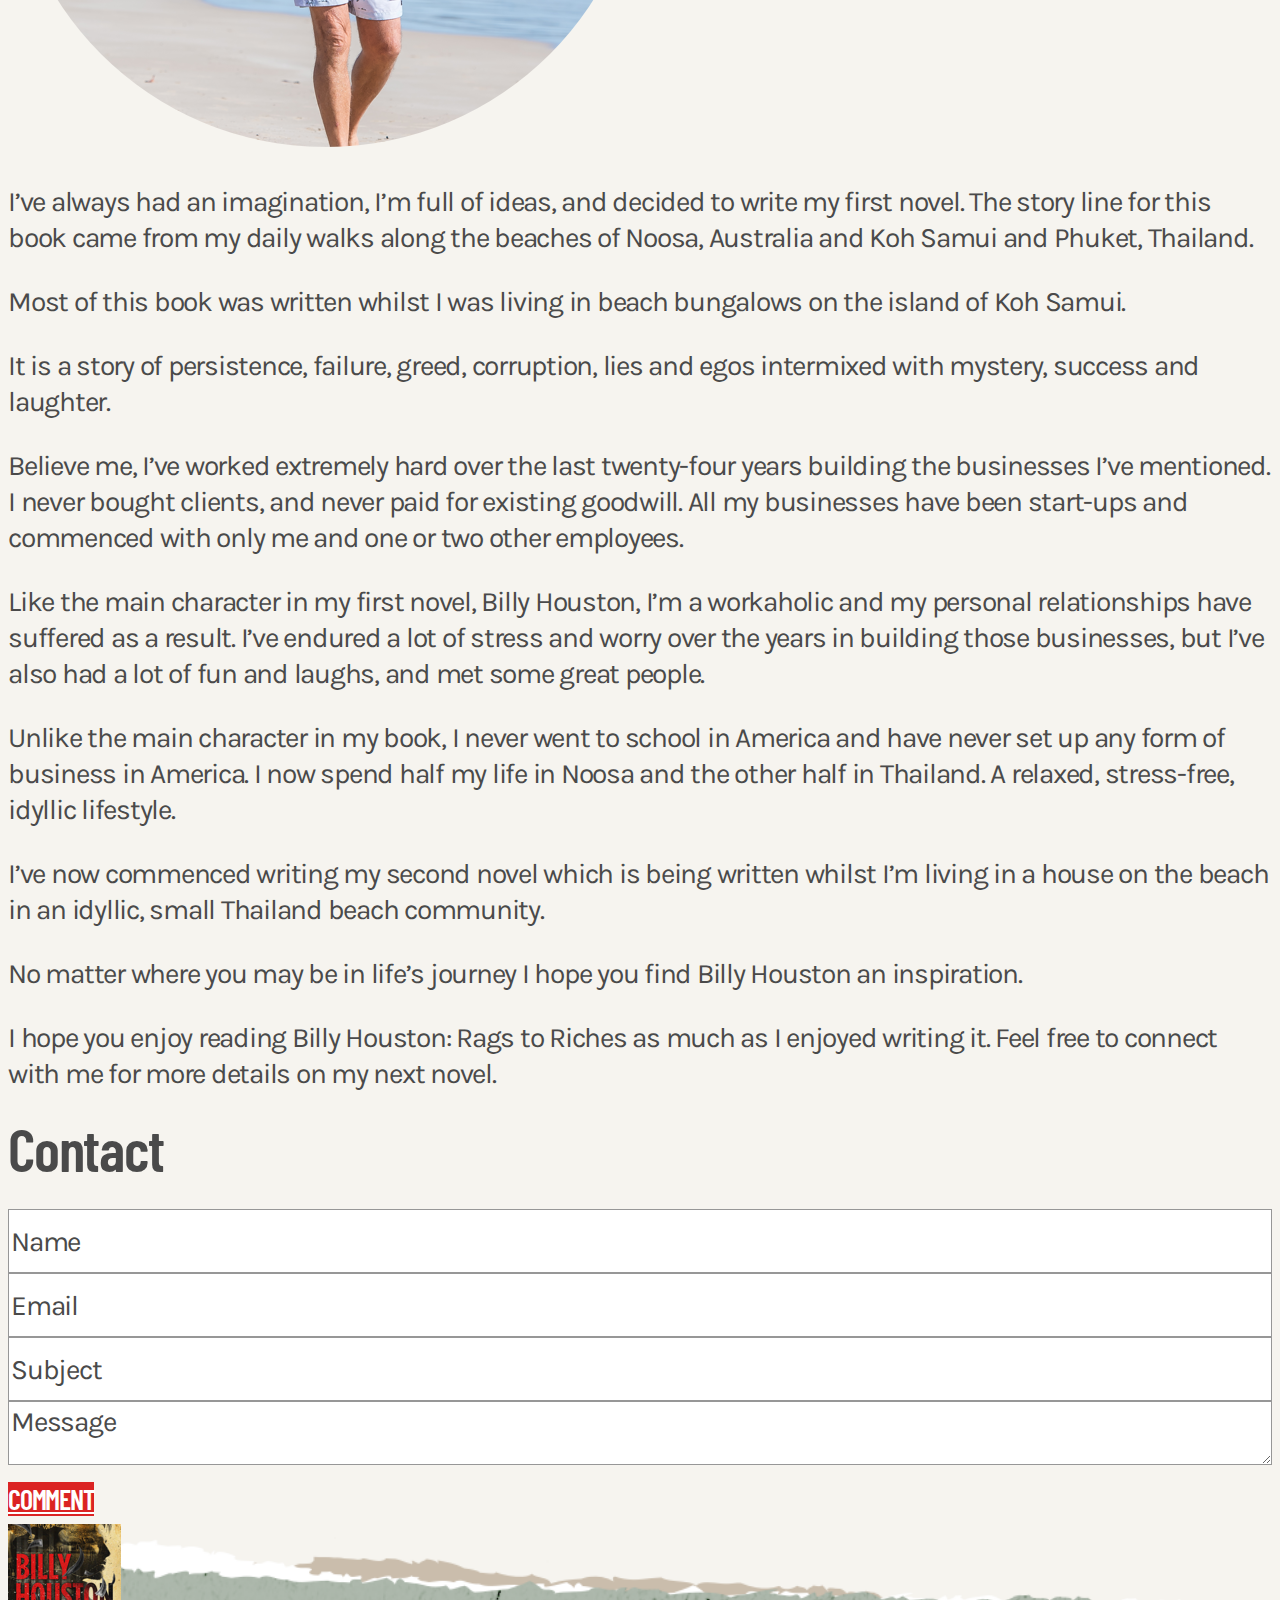
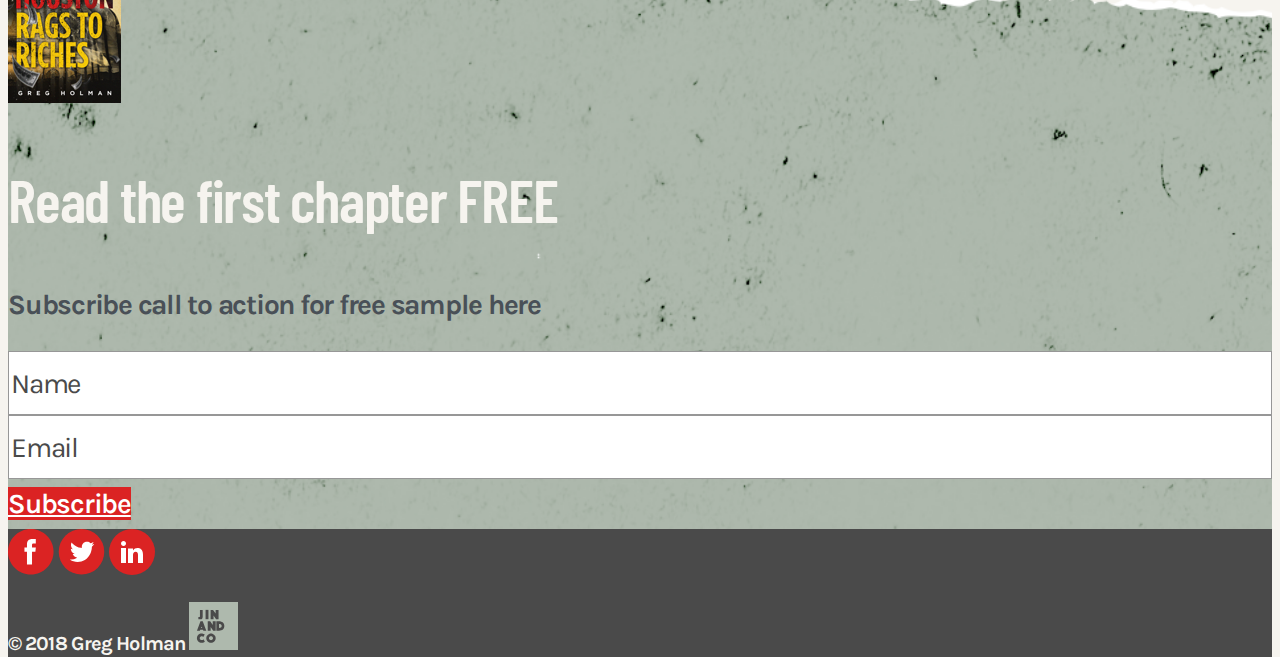
<file: page.html>
<!doctype html>
<html lang="en">
    <head>
        <!-- Required meta tags -->
        <meta charset="utf-8">
        <meta name="viewport" content="width=device-width, initial-scale=1, shrink-to-fit=no">

        <!-- Bootstrap CSS -->
        <link rel="stylesheet" href="https://stackpath.bootstrapcdn.com/bootstrap/4.1.3/css/bootstrap.min.css" integrity="sha384-MCw98/SFnGE8fJT3GXwEOngsV7Zt27NXFoaoApmYm81iuXoPkFOJwJ8ERdknLPMO" crossorigin="anonymous">
        <link rel="stylesheet" href="mast-theme/style.css">
        <link rel="stylesheet" href="main.css">

        <title>Greg Holman</title>

    </head>
    <body>
        <!-- FLYOUT MENU -->

        <div id="wrapper">
            <div class="container-fluid page-header-bg">

                <div class="overlay"></div>
                <!-- Sidebar -->
                <nav class="navbar navbar-dark bg-dark fixed-top navbar-expand-md" id="sidebar-wrapper"
                     role="navigation">
                    <ul class="nav sidebar-nav pt-5 mt-4">
                        <li class="pt-4"><a href="index.html"><span class="nav-text">Greg Holman</span></a></li>
                        <li>  <a href="index.html">Book</a></li>
                        <li><a href="page.html">About</a></li>
                        <li>  <a href="blog.html">Blog</a></li>
                    </ul> 
                    <div class="c-bottom pl-5 pb-5 mb-2">
                        <a href="#"><img src="img/fb.svg" alt="facebook"></a>
                        <a href="#"><img src="img/twitter.svg" alt="twitter"></a>
                        <a href="#"><img src="img/linkedin.svg" alt="linkedin"></a>
                    </div>
                </nav>

                <div id="page-content-wrapper">
                    <header class="site-header" role="banner">
                        <div class="container pt-5">
                            <div class="float-left pt-5">
                                <button type="button" class="hamburger is-closed" data-toggle="offcanvas"> 
                                    <span class="hamb-top"></span>
                                    <span class="hamb-middle"></span>
                                    <span class="hamb-bottom"></span>
                                </button>
                            </div>
                            <div class="text-center">
                                <h1><span class="the-title pt-4">Greg Holman</span></h1>
                            </div>
                        </div>
                    </header>
                </div>
                
                <div class="container pt-5">
                    <div class="row d-flex align-items-center pt-5">
                        <div class="col-sm-12 col-md-6 offset-md-3 mb-4 text-center">
                            <img src="img/about-img.png" alt="Greg Holman" class="img-fluid rounded-circle">
                        </div>

                    </div>

                    <div class="row mt-5">
                        <div class="col-sm-12 col-md-12 col-lg-12 col-xl-6 offset-xl-3 text-center">
                            <h1><span class="about-author-heading">Meet Greg Holman</span></h1>
                            <div class="about-author-quote mt-5 mb-5">
                                <p>I’ve always had an imagination, I’m full of ideas, and decided to write my first novel. 
                                </p>
                            </div>
                        </div>

                        <div class="col-sm-12 col-md-12 col-lg-12 col-xl-8 offset-xl-2 the-content mt-5">
                            <p>I was born and raised in Melbourne, Australia before moving to Noosa, Queensland, Australia where I have lived for the past twenty-seven years.</p>

                            <p>I commenced university in Melbourne but after a horrific car accident, then being tied up at gunpoint by a man wielding a sawn-off shot gun decided there was more to life than finishing my university degree. </p>

                            <p>Billy  hit  the  bottle,  got  mixed  up  in  drugs  and  dropped  out  of  college.  He  was  a  lost  soul. </p>

                            <p>I spent a few years travelling, doing odd jobs and I guess like many young people at the time, searching for the meaning of life.
                                At age twenty-seven, I finally returned to university in Melbourne to complete my degree and commence a career in the accounting profession.
                            </p>

                            <p>When I was thirty-five, I opened an accounting firm in Noosa, Australia. I was the sole employee and started the firm with three clients. Fifteen years later, my accounting firm was listed by BRW magazine as one of the Top 100 Accounting Firms in Australia by revenue and one of the Top 10 fastest-growing Accounting Firms in Australia.</p>
                        </div>
                    </div>
                </div>
            </div>

            <div class="container mb-5">
                <div class="row">
                    <div class="col-sm-12 col-md-12 col-lg-12 col-xl-8 offset-xl-2 the-content">
                        <p>Whilst running the accounting firm, I established a surf clothing company with clothing retailers in Australia, New Zealand, Japan and the United States of America stocking my clothing label. After operating for three years, with the global financial crisis upon us, I closed this business at considerable cost to me and other investors.</p>

                        <p>I commenced one of Australia’s first franchised insurance businesses for Insurance Advisors. This business then morphed into becoming an Australian Financial Services Licensee. With a lot of hard work, this business grew substantially over a six-year period to include over 300 licensed advisors and accountants throughout Australia. </p>

                        <p>The business won many national awards and was acknowledged as one of Australia’s leading independently owned financial services licensees. In growing this business, I spent a lot of time living in hotel rooms, Monday to Friday, whilst travelling across Australia, recruiting new advisors and accountants. In June 2017, as the largest shareholder, the business was sold for twenty million Australian dollars to a company listed on the Australian Stock Exchange. In October 2017 I officially retired from corporate life.</p>

                        <p>I’m known in business circles as an entrepreneur. Most of my business ideas have come to me on my daily walks, when home, along Noosa Main Beach.  I find the feel of sand under my feet along with the sound of the ocean aids my creative thought process. </p>

                        <img src="img/about-img-2.png" alt="Greg Holman" class="img-fluid  mt-5 mb-5 rounded-circle">

                        <p>I’ve always had an imagination, I’m full of ideas, and decided to write my first novel. The story line for this book came from my daily walks along the beaches of Noosa, Australia and Koh Samui and Phuket, Thailand.  </p>

                        <p>Most of this book was written whilst I was living in beach bungalows on the island of Koh Samui. 
                        </p>

                        <p>It is a story of persistence, failure, greed, corruption, lies and egos intermixed with mystery, success and laughter.</p>

                        <p>Believe me, I’ve worked extremely hard over the last twenty-four years building the businesses I’ve mentioned. I never bought clients, and never paid for existing goodwill. All my businesses have been start-ups and commenced with only me and one or two other employees.</p>

                        <p>Like the main character in my first novel, Billy Houston, I’m a workaholic and my personal relationships have suffered as a result. I’ve endured a lot of stress and worry over the years in building those businesses, but I’ve also had a lot of fun and laughs, and met some great people.
                        </p>

                        <p>Unlike the main character in my book, I never went to school in America and have never set up any form of business in America.
                            I now spend half my life in Noosa and the other half in Thailand. A relaxed, stress-free, idyllic lifestyle. 
                        </p>

                        <p>I’ve now commenced writing my second novel which is being written whilst I’m living in a house on the beach in an idyllic, small Thailand beach community.</p>

                        <p>No matter where you may be in life’s journey I hope you find Billy Houston an inspiration. 
                        </p>

                        <p>I hope you enjoy reading Billy Houston: Rags to Riches as much as I enjoyed writing it. Feel free to connect with me for more details on my next novel.
                        </p>

                        <div class="text-center mt-5 pt-3 mb-5">
                            <h1><span class="contact-heading">Contact</span></h1>
                        </div>

                        <div class="row">
                            <div class="col-sm-6 col-md-6 mb-3">
                                <input type="text" class="form-control" placeholder="Name">
                            </div>

                            <div class="col-sm-6 col-md-6 mb-3">
                                <input type="email" class="form-control" id="exampleInputEmail1" aria-describedby="emailHelp" placeholder="Email">
                            </div>

                            <div class="col-sm-12 col-md-12 mb-3">
                                <input type="text" class="form-control" placeholder="Subject">
                            </div>

                            <div class="col-sm-12 col-md-12 mb-3">
                                <div class="input-group">
                                    <textarea class="form-control" rows="3" aria-label="With textarea" placeholder="Message"></textarea>
                                </div>
                            </div>

                            <div class="col-sm-12 col-md-4 col-lg-2 col-lg-3 mb-2 mt-2">
                               <a href="#" class="btn contact-button btn-block">Comment</a>
                            </div>

                        </div>


                    </div>
                </div>
            </div>

            <div class="container-fluid subscribe-bg pt-5">
                <div class="container">
                    <div class="row pt-5 mt-5 mb-3 d-flex align-items-end">
                        <div class="col-12 col-sm-2 col-md-2 col-lg-1 col-xl-1 offset-xl-2 text-left">
                            <img src="img/rags-to-riches-book-sm.png" alt="Rags to Riches Book">
                        </div>
                        <div class="col-12 col-sm-8 col-md-9 col-lg-8 col-xl-7 text-left pl-5 ml-5">
                            <div class="book-subscription-heading">
                                <p>Read the first chapter FREE</p>
                            </div>
                            <div class="book-subscription-subheading pt-2">
                                <p>Subscribe call to action for free sample here</p>
                            </div>
                        </div>
                    </div>

                    <div class="row pb-5">
                        <div class="col-sm-12 col-md-4 col-md-4  col-xl-3 offset-xl-2 mb-3">
                            <input type="text" class="form-control" placeholder="Name">
                        </div>
                        <div class="col-sm-12 col-md-4 col-md-4 col-xl-3 mb-3">
                            <input type="email" class="form-control" id="exampleInputEmail1" aria-describedby="emailHelp" placeholder="Email">
                        </div>
                        <div class="col-sm-12 col-md-4 col-md-4 col-xl-2 mb-2">
                            <a href="#" class="btn book-subscription-display btn-block">Subscribe</a>
                        </div>
                    </div>

                </div>
            </div>

            <footer>
                <div class="container">
                    <div class="row pt-5 pb-5">
                        <div class="col-sm-12 col-md-4 col-lg-6 txt-ctr col-xl-3 offset-xl-2 mb-4">
                            <a href="#"><img src="img/fb.svg" a="facebook" class="pr-2"></a>
                            <a href="#"><img src="img/twitter.svg" alt="twitter" class="pr-2"></a>
                            <a href="#"><img src="img/linkedin.svg" alt="linked in"></a>
                        </div>

                        <div class="col-sm-12 col-md-8 col-lg-6 col-xl-3 offset-xl-2 txt-ctr text-right">
                            <p>© 2018 Greg Holman <a href="https://jinand.co/"><img src="img/jin-and-co.svg" alt="Jin And Co Logo"></a></p>
                        </div>

                    </div>
                </div>
            </footer>

        </div> <!--- wrapper end -->

        <!-- Optional JavaScript -->
        <!-- jQuery first, then Popper.js, then Bootstrap JS -->
        <script src="https://code.jquery.com/jquery-3.3.1.slim.min.js" integrity="sha384-q8i/X+965DzO0rT7abK41JStQIAqVgRVzpbzo5smXKp4YfRvH+8abtTE1Pi6jizo" crossorigin="anonymous"></script>
        <script src="https://cdnjs.cloudflare.com/ajax/libs/popper.js/1.14.3/umd/popper.min.js" integrity="sha384-ZMP7rVo3mIykV+2+9J3UJ46jBk0WLaUAdn689aCwoqbBJiSnjAK/l8WvCWPIPm49" crossorigin="anonymous"></script>
        <script src="https://stackpath.bootstrapcdn.com/bootstrap/4.1.3/js/bootstrap.min.js" integrity="sha384-ChfqqxuZUCnJSK3+MXmPNIyE6ZbWh2IMqE241rYiqJxyMiZ6OW/JmZQ5stwEULTy" crossorigin="anonymous"></script>
        <script src="js/script.js"></script>

    </body>
</html>
</file>
<file: mast-theme/style.css>
@import url("//fonts.googleapis.com/css?family=Karla:400,400i,700");
/*---  FONTS  ---*/
/*---  FONTS SIZE  ---*/
/*---  FONTS WEIGHT  ---*/
/*---  COLORS  ---*/
* {
  box-sizing: border-box; }

body {
  font-size: 16px;
  color: #000;
  font-family: "Karla", sans-serif;
  line-height: normal;
  font-weight: 400; }

.the-title {
  text-transform: uppercase;
  font-family: "Karla", sans-serif;
  font-size: 80px;
  color: #000;
  font-weight: 400;
  line-height: normal; }

.the-content {
  font-size: 28px; }

.about-author-heading,
.book-title,
.contact-heading,
.blog-heading {
  font-size: 60px; }

.form-control {
  border: 1px solid #979797;
  height: 64px;
  background-color: #fff;
  font-family: "Karla", sans-serif;
  font-size: 28px;
  line-height: 36px;
  letter-spacing: -1.25px;
  width: 100%; }

.contact-button, .contact-butto:hover,
.contact-butto:active,
.contact-butto:visited,
.contact-butto:focus {
  background-color: #dc3545;
  border-color: #dc3545;
  border-radius: 0px;
  color: #fff;
  font-family: "Karla", sans-serif;
  font-weight: 600;
  font-size: 28px;
  height: 64px;
  line-height: 34px;
  white-space: pre-wrap; }

.comment-name {
  font-weight: 700;
  color: #dc3545; }

.blog-post-title {
  font-weight: 600;
  color: #dc3545; }

.blog-post-date {
  font-weight: 400; }

.book-reviews-heading,
.book-awards-heading,
.book-purchase-heading,
.book-subscription-heading,
.book-purchase-link-heading,
.book-video-heading,
.comment-heading {
  font-size: 28px; }

.about-author-description,
.book-description,
.book-awards-description,
.book-video-description {
  font-size: 28px; }

.about-author-link, .about-author-link:hover {
  color: #000; }

.all-books-display, .all-books-display:hover,
.all-books-display:active,
.all-books-display:visited,
.all-books-display:focus {
  background-color: #dc3545;
  border-color: #dc3545;
  border-radius: 0px;
  color: #fff;
  font-family: "Karla", sans-serif;
  font-weight: 600;
  font-size: 28px;
  height: 64px;
  line-height: 50px;
  white-space: pre-wrap; }

.all-books-text,
.book-button-text {
  color: #fff; }

.all-books-link, all-books-link:hover {
  color: #000; }

.book-cover-caption {
  text-transform: uppercase;
  font-size: 20px; }

.book-subtitle {
  font-size: 20px;
  color: #495057; }

.book-series, .book-number {
  font-size: 16px;
  color: #6c757d; }

.book-purchase-display, .book-purchase-display:hover,
.book-purchase-display:active,
.book-purchase-display:visited,
.book-purchase-display:focus {
  background-color: #dc3545;
  border-color: #dc3545;
  border-radius: 0px;
  color: #fff;
  font-family: "Karla", sans-serif;
  font-weight: 600;
  font-size: 28px;
  height: 64px;
  line-height: 50px;
  white-space: pre-wrap; }

.book-purchase-coming-soon {
  color: #e83e8c; }

.book-purchase-links, .book-purchase-links:hover {
  color: #000; }

.book-reviews-quote {
  font-size: 20px;
  color: #495057; }

.book-reviews-source-name, .book-awards-name {
  font-weight: 700; }

.book-subscription-subheading, .book-video-subheading {
  color: #495057; }

.book-subscription-display, .book-subscription-display:hover,
.book-subscription-display:active,
.book-subscription-display:visited,
.book-subscription-display:focus {
  background-color: #dc3545;
  border-color: #dc3545;
  border-radius: 0px;
  color: #fff;
  font-family: "Karla", sans-serif;
  font-weight: 600;
  font-size: 28px;
  height: 64px;
  line-height: 50px;
  white-space: pre-wrap; }

.book-subscription-code {
  color: #495057; }

.book-video-display, .book-video-display:hover,
.book-video-display:active,
.book-video-display:visited,
.book-video-display:focus {
  background-color: #dc3545;
  border-color: #dc3545;
  border-radius: 0px;
  color: #fff;
  font-family: "Karla", sans-serif;
  font-weight: 600;
  font-size: 28px;
  height: 64px;
  line-height: 50px;
  white-space: pre-wrap; }

.social-share-display, social-share-display:hover,
.social-share-display:active,
.social-share-displayvisited,
.social-share-display:focus {
  background-color: #dc3545;
  border-color: #dc3545;
  border-radius: 0px;
  color: #fff;
  font-family: "Karla", sans-serif;
  font-weight: 600;
  font-size: 28px;
  height: 64px;
  line-height: 50px;
  white-space: pre-wrap; }

.social_share_text {
  font-size: 16px;
  color: #495057; }

.input-group-append .btn {
  z-index: 0; }

/*-------------------------------*/
/*     MENU HAMBURGER     */
/*-------------------------------*/
.navbar {
  padding: 0px; }

html {
  height: 100%; }

.nav .open > a,
.nav .open > a:hover,
.nav .open > a:focus {
  background-color: transparent; }

/*-------------------------------*/
/*     Wrappers  - SIDE MENU     */
/*-------------------------------*/
#wrapper {
  padding-left: 0;
  -webkit-transition: all 0.5s ease;
  transition: all 0.5s ease; }

#wrapper.toggled {
  padding-left: 220px; }

#sidebar-wrapper {
  z-index: 1000;
  left: 220px;
  width: 0;
  height: 100%;
  margin-left: -220px;
  overflow-y: auto;
  overflow-x: hidden;
  background: #1a1a1a;
  -webkit-transition: all 0.5s ease;
  transition: all 0.5s ease; }

#sidebar-wrapper::-webkit-scrollbar {
  display: none; }

#wrapper.toggled #sidebar-wrapper {
  width: 220px; }

#page-content-wrapper {
  width: 100%; }

@media (min-width: 769px) {
  #page-content-wrapper {
    /* 		padding-top: 70px; */ } }
#wrapper.toggled #page-content-wrapper {
  position: absolute;
  margin-right: -220px; }

/*-------------------------------*/
/*     Sidebar nav styles        */
/*-------------------------------*/
.sidebar-nav {
  position: absolute;
  top: 0;
  width: 220px;
  margin: 0;
  padding: 0;
  list-style: none; }

.sidebar-nav li {
  position: relative;
  line-height: 20px;
  display: inline-block;
  width: 100%; }

.nav.sidebar-nav li a {
  color: #0B122E;
  font-weight: 300;
  font-size: 26px;
  text-transform: uppercase; }

.nav.sidebar-nav li a:hover {
  color: #dc3545;
  text-decoration: none; }

#sidebar-wrapper {
  background: #F5F5F1 !important; }

.sidebar-nav li:hover:before,
.sidebar-nav li.open:hover:before {
  width: 100%;
  -webkit-transition: width .2s ease-in;
  transition: width .2s ease-in; }

.sidebar-nav li a {
  display: block;
  color: #ddd;
  text-decoration: none;
  padding: 10px 15px 10px 30px; }

.sidebar-nav li a:hover,
.sidebar-nav li a:active,
.sidebar-nav li a:focus,
.sidebar-nav li.open a:hover,
.sidebar-nav li.open a:active,
.sidebar-nav li.open a:focus {
  color: crimson;
  text-decoration: none;
  background-color: transparent; }

.sidebar-nav .dropdown-menu {
  position: relative;
  width: 100%;
  padding: 0;
  margin: 0;
  border-radius: 0;
  border: none;
  background-color: #222;
  box-shadow: none; }

/*-------------------------------*/
/*       Hamburger-Cross         */
/*-------------------------------*/
.hamb-txt {
  text-transform: uppercase;
  position: absolute;
  font-size: 13px;
  color: #dc3545;
  left: 0;
  width: 100%;
  top: 100%; }

.hamburger.is-closed .hamb-txt:before {
  content: "menu"; }

.hamburger.is-open .hamb-txt:before {
  content: "close"; }

.hamburger {
  /*position: fixed; */
  position: relative;
  /*top: 20px; */
  top: 0;
  z-index: 999;
  display: block;
  width: 36px;
  height: 32px;
  cursor: pointer;
  /*   margin-left: 15px; */
  background: transparent;
  border: none; }

.hamburger:hover,
.hamburger:focus,
.hamburger:active {
  outline: none; }

.hamburger.is-closed:before {
  content: '';
  display: block;
  width: 100px;
  font-size: 14px;
  color: #fff;
  line-height: 32px;
  text-align: center;
  opacity: 0;
  -webkit-transform: translate3d(0, 0, 0);
  -webkit-transition: all .35s ease-in-out; }

.hamburger.is-closed:hover:before {
  opacity: 1;
  display: block;
  -webkit-transform: translate3d(-100px, 0, 0);
  -webkit-transition: all .35s ease-in-out; }

.hamburger.is-closed .hamb-top,
.hamburger.is-closed .hamb-middle,
.hamburger.is-closed .hamb-bottom,
.hamburger.is-open .hamb-top,
.hamburger.is-open .hamb-middle,
.hamburger.is-open .hamb-bottom {
  position: absolute;
  left: 0;
  height: 4px;
  width: 100%; }

.hamburger.is-closed .hamb-top,
.hamburger.is-closed .hamb-middle,
.hamburger.is-closed .hamb-bottom {
  background-color: #dc3545; }

.hamburger.is-closed .hamb-top {
  top: 5px;
  -webkit-transition: all .35s ease-in-out; }

.hamburger.is-closed .hamb-middle {
  top: 50%;
  margin-top: -2px; }

.hamburger.is-closed .hamb-bottom {
  bottom: 5px;
  -webkit-transition: all .35s ease-in-out; }

.hamburger.is-closed:hover .hamb-top {
  top: 0;
  -webkit-transition: all .35s ease-in-out; }

.hamburger.is-closed:hover .hamb-bottom {
  bottom: 0;
  -webkit-transition: all .35s ease-in-out; }

.hamburger.is-open .hamb-top,
.hamburger.is-open .hamb-middle,
.hamburger.is-open .hamb-bottom {
  background-color: #dc3545; }

.hamburger.is-open .hamb-top,
.hamburger.is-open .hamb-bottom {
  top: 50%;
  margin-top: -2px; }

.hamburger.is-open .hamb-top {
  -webkit-transform: rotate(45deg);
  -webkit-transition: -webkit-transform 0.2s cubic-bezier(0.73, 1, 0.28, 0.08); }

.hamburger.is-open .hamb-middle {
  display: none; }

.hamburger.is-open .hamb-bottom {
  -webkit-transform: rotate(-45deg);
  -webkit-transition: -webkit-transform 0.2s cubic-bezier(0.73, 1, 0.28, 0.08); }

.hamburger.is-open:before {
  content: '';
  display: block;
  width: 100px;
  font-size: 14px;
  color: #fff;
  line-height: 32px;
  text-align: center;
  opacity: 0;
  -webkit-transform: translate3d(0, 0, 0);
  -webkit-transition: all .35s ease-in-out; }

.hamburger.is-open:hover:before {
  opacity: 1;
  display: block;
  -webkit-transform: translate3d(-100px, 0, 0);
  -webkit-transition: all .35s ease-in-out; }

/*-------------------------------*/
/*            Overlay            */
/*-------------------------------*/
.overlay {
  position: fixed;
  display: none;
  width: 100%;
  height: 100%;
  top: 0;
  left: 0;
  right: 0;
  bottom: 0;
  background-color: rgba(250, 250, 250, 0.8);
  z-index: 1; }

@media screen and (max-height: 450px) {
  .overlay a {
    font-size: 20px; }

  .overlay .closebtn {
    font-size: 40px;
    top: 15px;
    right: 35px; } }

/*# sourceMappingURL=style.css.map */
</file>
<file: main.css>
@import url("//fonts.googleapis.com/css?family=Barlow+Condensed:400,600,900");
@import url("//fonts.googleapis.com/css?family=Karla:400,400i,700");
body {
  color: #4A4A4A;
  font-family: "Karla", sans-serif;
  font-size: 28px;
  line-height: 36px;
  letter-spacing: -1.25px;
  background-color: #F6F4EF; }

a, a:hover {
  color: #DB2323;
  font-weight: 700; }

.navbar-nav {
  padding-top: 50px; }

.the-title {
  font-size: 120px;
  font-family: "Barlow Condensed", sans-serif;
  font-weight: 600;
  text-shadow: 0px 4px #CABDAC;
  line-height: 120px; }

.the-content {
  color: #4A4A4A; }

.contact-button, .contact-butto:hover,
.contact-butto:active,
.contact-butto:visited,
.contact-butto:focus {
  background-color: #DB2323;
  border-color: #DB2323;
  border-radius: 0px;
  color: #fff !important;
  font-family: "Barlow Condensed", sans-serif;
  font-weight: 600 !important;
  font-size: 28px;
  height: 64px;
  line-height: 50px;
  text-transform: uppercase;
  white-space: pre-wrap; }

.about-author-heading, .contact-heading, .blog-heading {
  font-size: 60px;
  font-family: "Barlow Condensed", sans-serif;
  font-weight: 600; }

.about-author-description, .book-purchase-link-heading {
  line-height: 32px; }

.about-author-quote {
  font-size: 38px;
  line-height: 44px;
  letter-spacing: -1.7px;
  font-style: italic; }

.book-purchase-link-heading a {
  font-size: 60px;
  font-family: "Barlow Condensed", sans-serif;
  font-weight: 600;
  color: #DB2323; }

.book-title {
  font-size: 100px;
  font-family: "Barlow Condensed", sans-serif;
  font-weight: 600;
  line-height: 90px; }

.book-purchase-links {
  line-height: 32px;
  color: #DB2323;
  font-weight: 700; }

.book-reviews-quote {
  color: #fff;
  font-style: italic;
  line-height: 36px;
  font-size: 28px;
  letter-spacing: -1.25px; }

.comment-heading {
  font-family: "Barlow Condensed", sans-serif;
  font-weight: 600;
  font-size: 48px;
  color: #530000; }

.nav-text {
  font-family: "Barlow Condensed", sans-serif;
  font-weight: 600;
  font-size: 48px;
  color: #4A4A4A;
  text-transform: uppercase; }

.comment-name {
  color: #DB2323; }

.book-reviews-source-name {
  font-size: 28px;
  color: #4A4A4A; }

.book-subscription-heading {
  font-size: 60px;
  font-family: "Barlow Condensed", sans-serif;
  font-weight: 600;
  color: #F6F4EF;
  line-height: 55px; }

.book-subscription-subheading {
  font-weight: 700; }

.book-subscription-display, book-subscription-display:hover,
.book-subscription-display:active,
.book-subscription-display:visited,
.book-subscription-display:focus {
  background-color: #DB2323;
  border-color: #DB2323;
  border-radius: 0px;
  color: #fff !important;
  font-family: "Karla", sans-serif;
  font-weight: 600 !important;
  font-size: 28px;
  height: 64px;
  line-height: 50px;
  white-space: pre-wrap; }

.book-title-sm {
  font-size: 80px;
  font-family: "Barlow Condensed", sans-serif;
  font-weight: 600;
  line-height: 72px; }

.book-date {
  font-size: 60px;
  font-family: "Barlow Condensed", sans-serif;
  color: #E0B921;
  font-weight: 600;
  line-height: 58px; }

.about-author-description-text-bold {
  line-height: 32px;
  color: #DB2323;
  font-weight: 700; }

.home-header-bg, .page-header-bg, .blog-header-bg, .blog-single-header-bg {
  background-position: inherit;
  height: 100%;
  background-repeat: no-repeat;
  background-size: cover;
  min-height: 1988px; }

.home-header-bg {
  background-image: url(img/home-bg.png); }

.page-header-bg {
  background-image: url(img/about-bg.png); }

.blog-header-bg {
  background-image: url(img/blog-bg.png); }

.blog-single-header-bg {
  background-image: url(img/blog-single.png); }

.blog-date {
  font-family: "Barlow Condensed", sans-serif;
  text-transform: uppercase;
  font-size: 48px;
  color: #AEB9AD;
  font-weight: 600; }

.blog-single-tags {
  font-weight: 700;
  color: #DB2323;
  line-height: 10px;
  border-bottom: 2px solid #DB2323; }

.blog-hashtags, .comment-date {
  font-weight: 700;
  color: #4A4A4A;
  font-size: 20px;
  letter-spacing: -0.89px;
  line-height: 26px; }

.blog-post-title {
  font-weight: 600;
  font-family: "Barlow Condensed", sans-serif;
  color: #DB2323;
  text-transform: none; }

.blog-post-date {
  font-family: "Barlow Condensed", sans-serif;
  font-weight: 400;
  text-transform: uppercase; }

.blog-img-shadow {
  box-shadow: 0 2px 14px 0 rgba(0, 0, 0, 0.5); }

.subscribe-bg {
  background-image: url(img/subscribe-bg.png);
  background-position: inherit;
  height: 458px;
  background-repeat: no-repeat;
  background-size: cover;
  height: auto; }

.pagination span a {
  font-size: 20px;
  font-family: "Karla", sans-serif; }

.input-group-append .btn {
  z-index: 0; }

::-webkit-input-placeholder {
  /* Chrome/Opera/Safari */
  color: #4A4A4A; }

::-moz-placeholder {
  /* Firefox 19+ */
  color: #4A4A4A; }

:-ms-input-placeholder {
  /* IE 10+ */
  color: #4A4A4A; }

:-moz-placeholder {
  /* Firefox 18- */
  color: #4A4A4A; }

.c-bottom {
  position: absolute;
  bottom: 0; }

.form-control {
  height: 64px;
  border: 1px solid #979797;
  border-radius: 0rem;
  color: #4A4A4A;
  font-size: 28px; }

footer {
  color: #F6F4EF;
  font-weight: 700;
  font-size: 20px;
  letter-spacing: -0.89px;
  line-height: 26px;
  background-color: #4A4A4A; }

.pagination a {
  font-family: "Barlow Condensed", sans-serif;
  font-weight: 900;
  font-size: 48px; }

.pagination-next {
  font-size: 28px;
  font-weight: 700;
  font-family: "Karla", sans-serif; }

/* -- HAMBURGER -- */
.hamburger {
  z-index: 9999; }

#wrapper.toggled #sidebar-wrapper, .sidebar-nav {
  width: 280px; }

#sidebar-wrapper {
  background: #FBF7EA !important; }

.nav.sidebar-nav li a {
  font-size: 60px;
  color: #DB2323;
  font-family: "Barlow Condensed", sans-serif;
  font-weight: 600;
  line-height: 57px; }

@media (max-width: 767px) {
  .txt-ctr {
    text-align: center !important; }

  .pagination a {
    font-size: 28px; }

  #wrapper.toggled #sidebar-wrapper, .sidebar-nav {
    width: 220px; } }
@media (max-width: 575px) {
  .the-title {
    font-size: 95px;
    line-height: 85px; }

  .pl-5 {
    padding-left: 0.5rem !important; }

  .ml-5 {
    margin-left: 0.5rem !important; }

  .pr-5 {
    padding-right: 1rem !important; } }

/*# sourceMappingURL=main.css.map */
</file>
